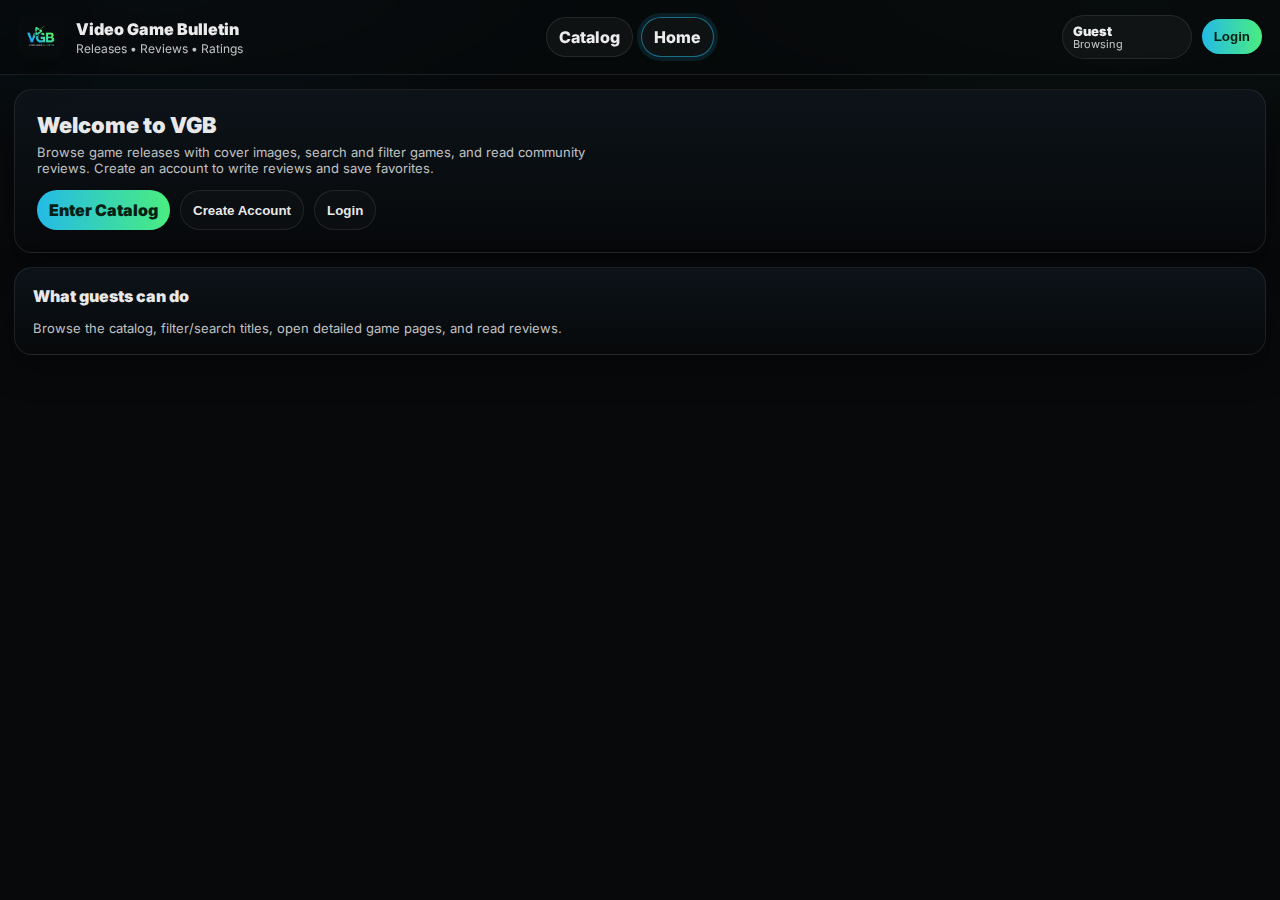
<file: frontend/index.html>
<!doctype html>
<html lang="en">
<head>
  <meta charset="utf-8" />
  <meta name="viewport" content="width=device-width,initial-scale=1" />
  <title>VGB</title>

  <!-- Fast redirect (works even if JS is disabled) -->
  <meta http-equiv="refresh" content="0; url=pages/shared/index.html" />

  <style>
    body { font-family: system-ui, -apple-system, Segoe UI, Roboto, Arial, sans-serif; margin: 0; }
    .wrap { min-height: 100vh; display: grid; place-items: center; padding: 24px; }
    .card { max-width: 520px; width: 100%; border: 1px solid #ddd; border-radius: 14px; padding: 18px; }
    .muted { opacity: .75; }
    a { color: inherit; }
  </style>
</head>
<body>
  <div class="wrap">
    <div class="card">
      <h1 style="margin:0 0 8px;">Video Game Bulletin</h1>
      <p class="muted" style="margin:0 0 12px;">
        Redirecting to the app…
      </p>
      <p style="margin:0;">
        If you aren’t redirected, open
        <a href="pages/shared/index.html">pages/shared/index.html</a>.
      </p>
    </div>
  </div>

  <!-- JS redirect (in case meta refresh is blocked) -->
  <script>
    window.location.replace("pages/shared/index.html");
  </script>
</body>
</html>
</file>
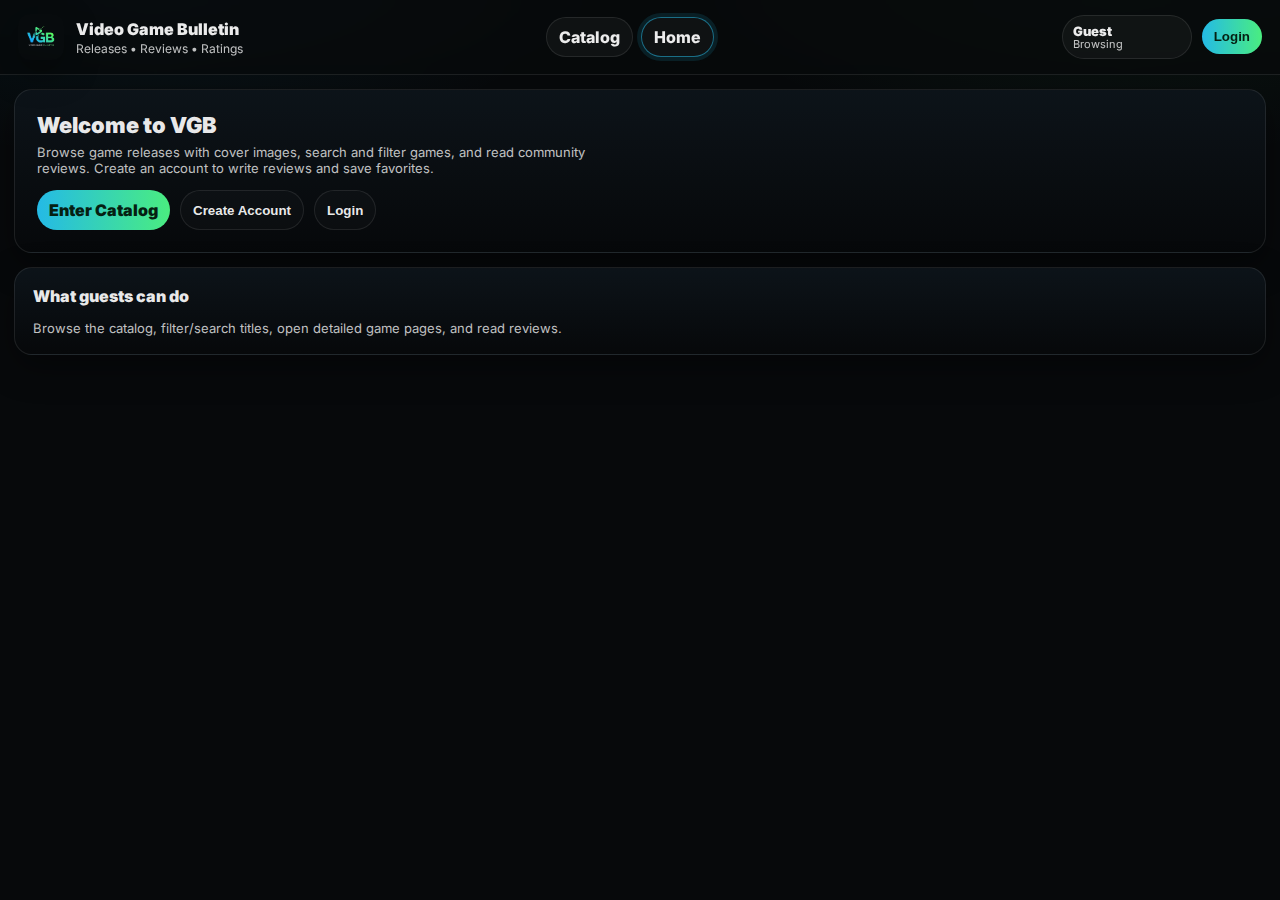
<file: frontend/pages/admin/index.html>
<!doctype html>
<html lang="en">
<head>
  <meta charset="utf-8" />
  <meta name="viewport" content="width=device-width,initial-scale=1" />
  <title>VGB — Admin Dashboard</title>

  <link rel="preconnect" href="https://fonts.googleapis.com">
  <link rel="preconnect" href="https://fonts.gstatic.com" crossorigin>
  <link href="https://fonts.googleapis.com/css2?family=Inter:wght@400;600;800&display=swap" rel="stylesheet">

  <link rel="stylesheet" href="../../assets/css/style.css" />
</head>

<body data-page="admin-index">
  <header class="topbar">
    <div class="brand">
      <img class="logo" src="../../assets/images/VGB_Logo.png" alt="VGB logo">
      <div>
        <div class="brand-title">Video Game Bulletin</div>
        <div class="brand-sub">Admin • Manage Games • Moderate Reviews</div>
      </div>
    </div>

    <nav class="nav">
      <a class="navbtn" href="./index.html" aria-current="page">Dashboard</a>
      <a class="navbtn" href="./add-game.html">Add Game</a>
      <a class="navbtn" href="./calendar.html">Calendar</a>
      <a class="navbtn" href="./reviews.html">Reviews</a>
      <a class="navbtn" href="../shared/catalog.html" title="Public view">Public</a>
    </nav>

    <div class="userbar">
      <div class="pill">
        <div class="pill-name" id="pillName">—</div>
        <div class="pill-role" id="pillRole">—</div>
      </div>
      <button class="btn ghost" id="logoutBtn" type="button">Logout</button>
    </div>
  </header>

  <main class="layout">
    <aside class="sidebar">
      <div class="panel">
        <div class="panel-title">Admin Actions</div>
        <div class="actions">
          <a class="btn primary" href="./add-game.html">+ Add New Game</a>
          <a class="btn ghost" href="./reviews.html">Moderate Reviews</a>
          <a class="btn ghost" href="./calendar.html">Open Calendar</a>
        </div>
        <!-- (Removed) Admin access note: keep dashboard clean for presentation. -->
      </div>

      <div class="panel">
        <div class="panel-title">Quick Stats</div>
        <div class="stats">
          <div class="stat"><div class="num" id="statGames">—</div><div class="lab">Games</div></div>
          <div class="stat"><div class="num" id="statUpcoming">—</div><div class="lab">Upcoming</div></div>
          <div class="stat"><div class="num" id="statReleased">—</div><div class="lab">Released</div></div>
        </div>
      </div>

      <div class="panel">
        <div class="panel-title">Search</div>
        <label class="field">
          <span>Find game</span>
          <input id="adminSearch" type="search" placeholder="Search by title…" />
        </label>
        <div class="actions">
          <button class="btn primary" id="refreshBtn" type="button">Refresh</button>
          <button class="btn ghost" id="clearBtn" type="button">Clear</button>
        </div>
      </div>
    </aside>

    <section class="main">
      <div class="toolbar">
        <div>
          <div class="h1">Admin Dashboard</div>
          <div class="muted">Edit, delete, and review your current catalog.</div>
        </div>
        <div class="toolbar-right">
          <label class="field inline">
            <span>Sort</span>
            <select id="sortBy">
              <option value="releaseDesc">Release (new → old)</option>
              <option value="releaseAsc">Release (old → new)</option>
              <option value="titleAsc">Title (A → Z)</option>
              <option value="ratingDesc">Rating (high → low)</option>
            </select>
          </label>
        </div>
      </div>

      <div id="adminGrid" class="grid"></div>

      <div id="adminEmpty" class="empty" hidden>
        <div class="empty-title">No games found</div>
        <div class="muted">Try a different search term or add a new game.</div>
      </div>

    <!-- (Removed) Debug/expected behavior note: not needed for end-users. -->
    </section>
  </main>

  <script type="module" src="../../js/main.js"></script>
</body>
</html>
</file>
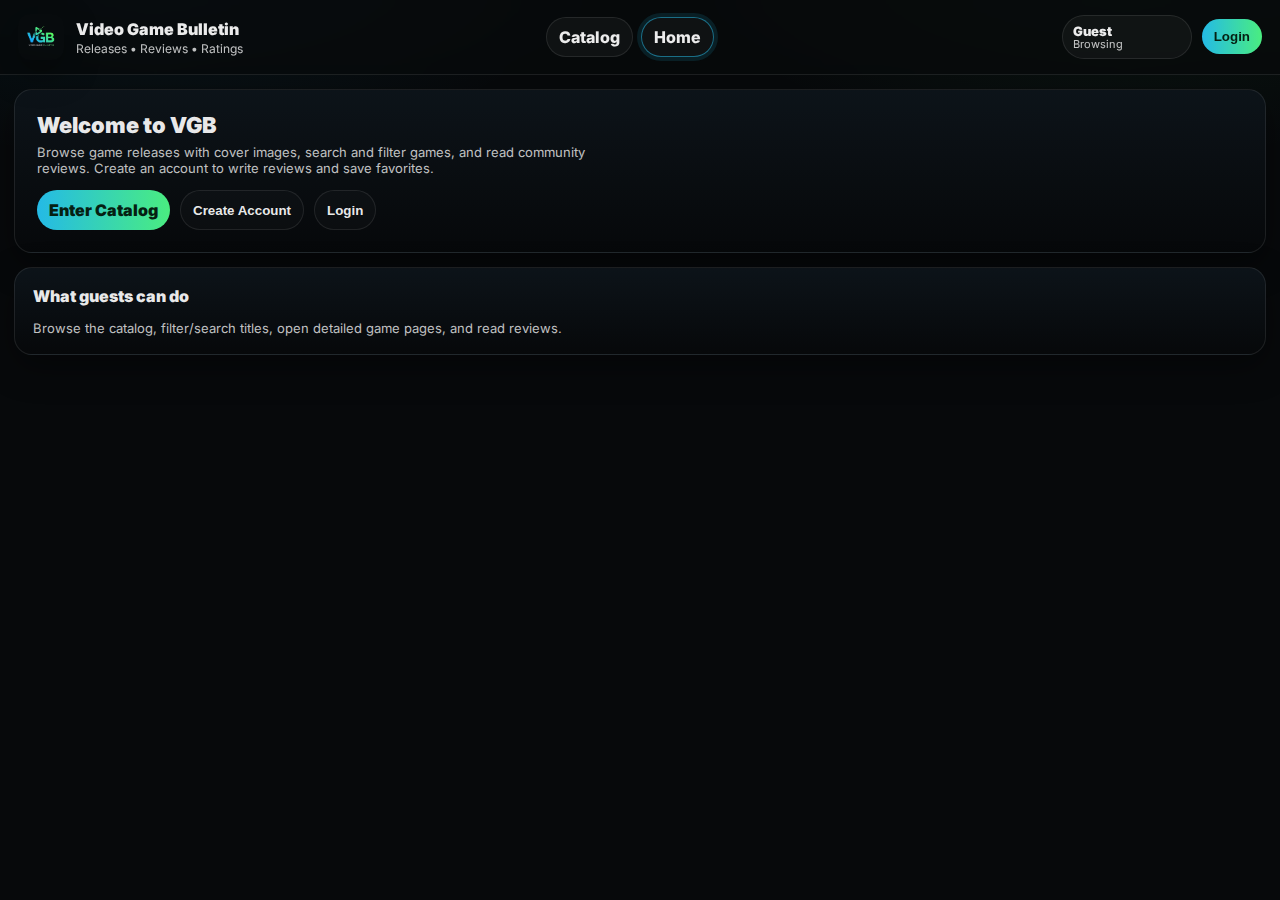
<file: frontend/pages/shared/index.html>
<!doctype html>
<html lang="en">
<head>
  <meta charset="utf-8" />
  <meta name="viewport" content="width=device-width,initial-scale=1" />
  <title>VGB — Welcome</title>

  <link rel="preconnect" href="https://fonts.googleapis.com">
  <link rel="preconnect" href="https://fonts.gstatic.com" crossorigin>
  <link href="https://fonts.googleapis.com/css2?family=Inter:wght@400;600;800&display=swap" rel="stylesheet">

  <link rel="stylesheet" href="../../assets/css/style.css" />
</head>

<body data-page="shared-index">
  <header class="topbar">
    <div class="brand">
      <img class="logo" src="../../assets/images/VGB_Logo.png" alt="VGB logo">
      <div>
        <div class="brand-title">Video Game Bulletin</div>
        <div class="brand-sub">Releases • Reviews • Ratings</div>
      </div>
    </div>

    <nav class="nav">
      <a class="navbtn" href="./catalog.html">Catalog</a>
      <a class="navbtn" href="./index.html" aria-current="page">Home</a>
    </nav>

    <div class="userbar">
      <div class="pill">
        <div class="pill-name" id="pillName">Guest</div>
        <div class="pill-role" id="pillRole">Browsing</div>
      </div>
      <button class="btn primary" id="loginBtn" type="button">Login</button>
      <button class="btn ghost" id="logoutBtn" type="button" hidden>Logout</button>
    </div>
  </header>

  <main class="layout" style="grid-template-columns:1fr;">
    <section class="main">
      <div class="panel" style="padding:22px;">
        <div class="h1" style="margin-bottom:6px;">Welcome to VGB</div>
        <div class="muted" style="max-width:74ch;">
          Browse game releases with cover images, search and filter games, and read community reviews.
          Create an account to write reviews and save favorites.
        </div>

        <div class="actions" style="margin-top:14px; flex-wrap:wrap;">
          <a class="btn primary" href="./catalog.html">Enter Catalog</a>
          <button class="btn ghost" id="openRegister" type="button">Create Account</button>
          <button class="btn ghost" id="openLogin" type="button">Login</button>
        </div>
      </div>

      <div class="panel" style="margin-top:14px;">
        <div class="panel-title">What guests can do</div>
        <div class="muted">
          Browse the catalog, filter/search titles, open detailed game pages, and read reviews.
        </div>
      </div>
    </section>
  </main>

  <div id="toast" hidden></div>

  <!-- Auth modal (IDs are “main.js-friendly”) -->
  <dialog class="modal" id="authModal" aria-hidden="true">
    <div class="modal-card" role="document">
      <div class="modal-head">
        <div class="modal-title">Account</div>
        <button class="iconbtn" id="authClose" type="button" aria-label="Close">✕</button>
      </div>

      <div class="tabs">
        <button type="button" class="tab active" id="tabLogin" aria-selected="true">Login</button>
        <button type="button" class="tab" id="tabRegister" aria-selected="false">Register</button>
      </div>

      <div class="modal-body">
        <div class="alert" id="authError" hidden></div>

        <section id="paneLogin">
          <form id="loginForm">
            <label class="field">
              <span>Email</span>
              <input id="loginEmail" type="email" autocomplete="email" required />
            </label>
            <label class="field">
              <span>Password</span>
              <input id="loginPassword" type="password" autocomplete="current-password" required />
            </label>
            <div class="actions">
              <button class="btn primary" type="submit">Login</button>
              <button class="btn ghost" type="button" id="toRegister">Create account</button>
            </div>
          </form>
        </section>

        <section id="paneRegister" hidden>
          <form id="registerForm">
            <label class="field">
              <span>Username</span>
              <input id="regUsername" autocomplete="username" required />
            </label>
            <label class="field">
              <span>Email</span>
              <input id="regEmail" type="email" autocomplete="email" required />
            </label>
            <label class="field">
              <span>Password</span>
              <input id="regPassword" type="password" autocomplete="new-password" required />
            </label>

            <details class="details">
              <summary>Account type (optional)</summary>
              <label class="field">
                <span>User Type</span>
                <select id="regUserType">
                  <option value="Registered">Registered</option>
                  <option value="Admin">Admin</option>
                </select>
              </label>
            </details>

            <div class="actions">
              <button class="btn primary" type="submit">Register</button>
              <button class="btn ghost" type="button" id="toLogin">Back to login</button>
            </div>
          </form>
        </section>
      </div>
    </div>
  </dialog>

  <script type="module" src="../../js/main.js"></script>
</body>
</html>
</file>
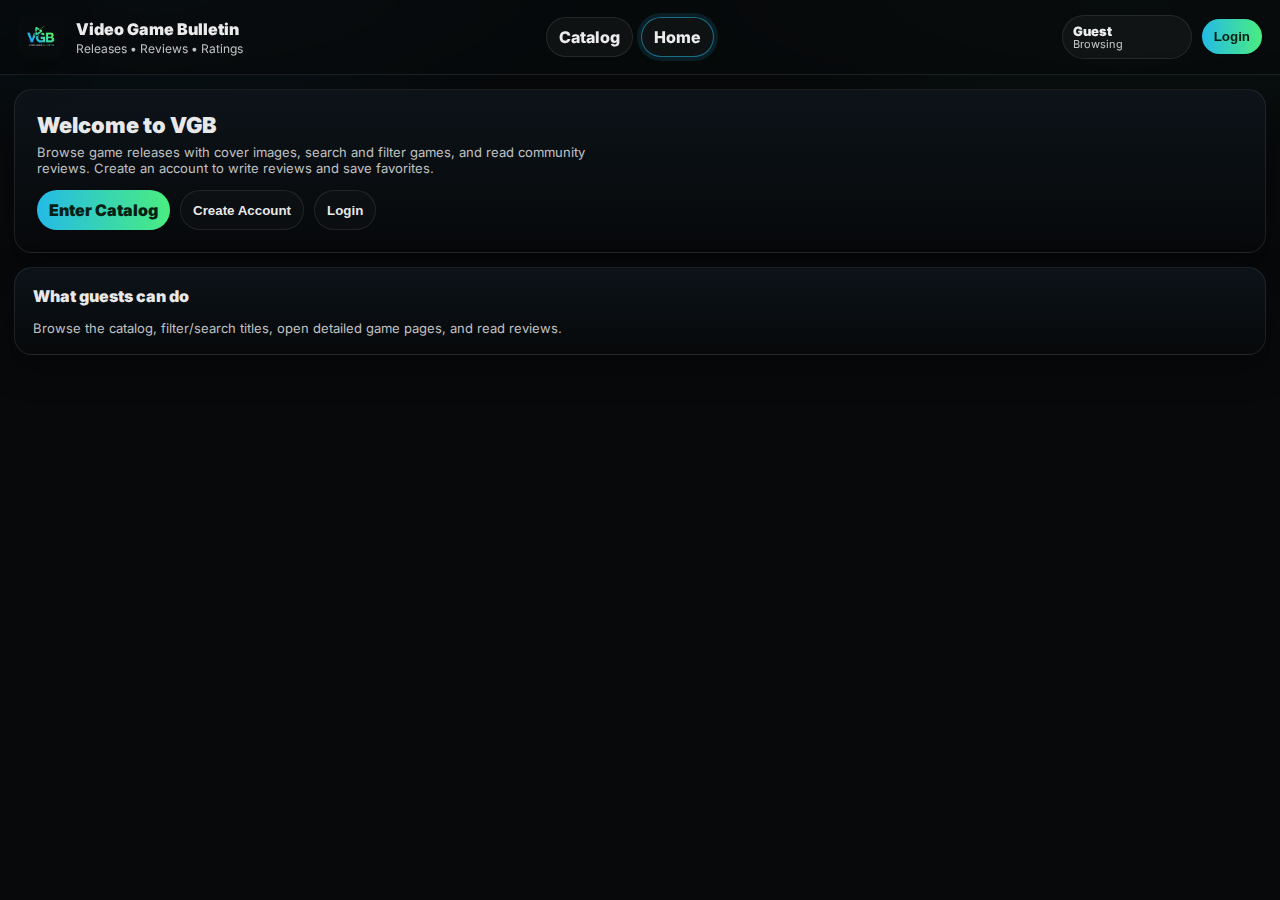
<file: frontend/pages/user/index.html>
<!doctype html>
<html lang="en">
<head>
  <meta charset="utf-8" />
  <meta name="viewport" content="width=device-width,initial-scale=1" />
  <title>VGB — User Catalog</title>

  <link rel="preconnect" href="https://fonts.googleapis.com">
  <link rel="preconnect" href="https://fonts.gstatic.com" crossorigin>
  <link href="https://fonts.googleapis.com/css2?family=Inter:wght@400;600;800&display=swap" rel="stylesheet">

  <link rel="stylesheet" href="../../assets/css/style.css" />
</head>

<body data-page="user-index">
  <header class="topbar">
    <div class="brand">
      <img class="logo" src="../../assets/images/VGB_Logo.png" alt="VGB logo">
      <div>
        <div class="brand-title">Video Game Bulletin</div>
        <div class="brand-sub">Catalog • Favorites • Reviews</div>
      </div>
    </div>

    <nav class="nav">
      <a class="navbtn" href="./index.html" aria-current="page">Catalog</a>
      <a class="navbtn" href="./favorites.html">Favorites</a>
      <a class="navbtn" href="./my-reviews.html">My Reviews</a>
      <a class="navbtn" href="./calendar.html">Calendar</a>
      <a class="navbtn" href="../shared/catalog.html" title="Guest catalog view">Public</a>
    </nav>

    <div class="userbar">
      <div class="pill">
        <div class="pill-name" id="pillName">—</div>
        <div class="pill-role" id="pillRole">—</div>
      </div>
      <button class="btn ghost" id="logoutBtn" type="button">Logout</button>
    </div>
  </header>

  <main class="layout">
    <aside class="sidebar">
      <div class="panel">
        <div class="panel-title">Search & Filters</div>

        <label class="field">
          <span>Title / Keywords</span>
          <input id="q" type="search" placeholder="e.g., RPG, zombie, cyber…" />
        </label>

        <div class="row">
          <label class="field">
            <span>Status</span>
            <select id="status">
              <option value="">Any</option>
              <option value="Upcoming">Upcoming</option>
              <option value="Released">Released</option>
            </select>
          </label>

          <label class="field">
            <span>Min Rating</span>
            <select id="minRating">
              <option value="">Any</option>
              <option value="1">1★+</option>
              <option value="2">2★+</option>
              <option value="3">3★+</option>
              <option value="4">4★+</option>
              <option value="5">5★</option>
            </select>
          </label>
        </div>

        <div class="row">
          <label class="field">
            <span>Release From</span>
            <input id="dateFrom" type="date" />
          </label>
          <label class="field">
            <span>Release To</span>
            <input id="dateTo" type="date" />
          </label>
        </div>

        <details class="details" open>
          <summary>Platforms (multi)</summary>
          <div class="chips" id="platformChips"></div>
        </details>

        <details class="details" open>
          <summary>Genres (multi)</summary>
          <div class="chips" id="genreChips"></div>
        </details>

        <div class="actions">
<button class="btn ghost" id="clearBtn" type="button">Clear</button>
        </div>

        <!-- Tip removed for cleaner UI -->
      </div>

      <div class="panel">
        <div class="panel-title">Quick Stats</div>
        <div class="stats">
          <div class="stat"><div class="num" id="statGames">—</div><div class="lab">Games</div></div>
          <div class="stat"><div class="num" id="statUpcoming">—</div><div class="lab">Upcoming</div></div>
          <div class="stat"><div class="num" id="statReleased">—</div><div class="lab">Released</div></div>
        </div>
      </div>
    </aside>

    <section class="main">
      <div class="toolbar">
        <div>
          <div class="h1">User Catalog</div>
          <div class="muted">Browse games. Favorite instantly. Open details to review.</div>
        </div>

        <div class="toolbar-right">
          <label class="field inline">
            <span>Sort</span>
            <select id="sortBy">
              <option value="releaseDesc">Release (new → old)</option>
              <option value="releaseAsc">Release (old → new)</option>
              <option value="ratingDesc">Rating (high → low)</option>
              <option value="titleAsc">Title (A → Z)</option>
            </select>
          </label>
          <button class="btn ghost" id="refreshBtn" type="button">Refresh</button>
        </div>
      </div>

      <div id="grid" class="grid"></div>

      <div id="empty" class="empty" hidden>
        <div class="empty-title">No matches</div>
        <div class="muted">Try different keywords or clear filters.</div>
      </div>
    </section>
  </main>

  <script type="module" src="../../js/main.js"></script>
</body>
</html>
</file>
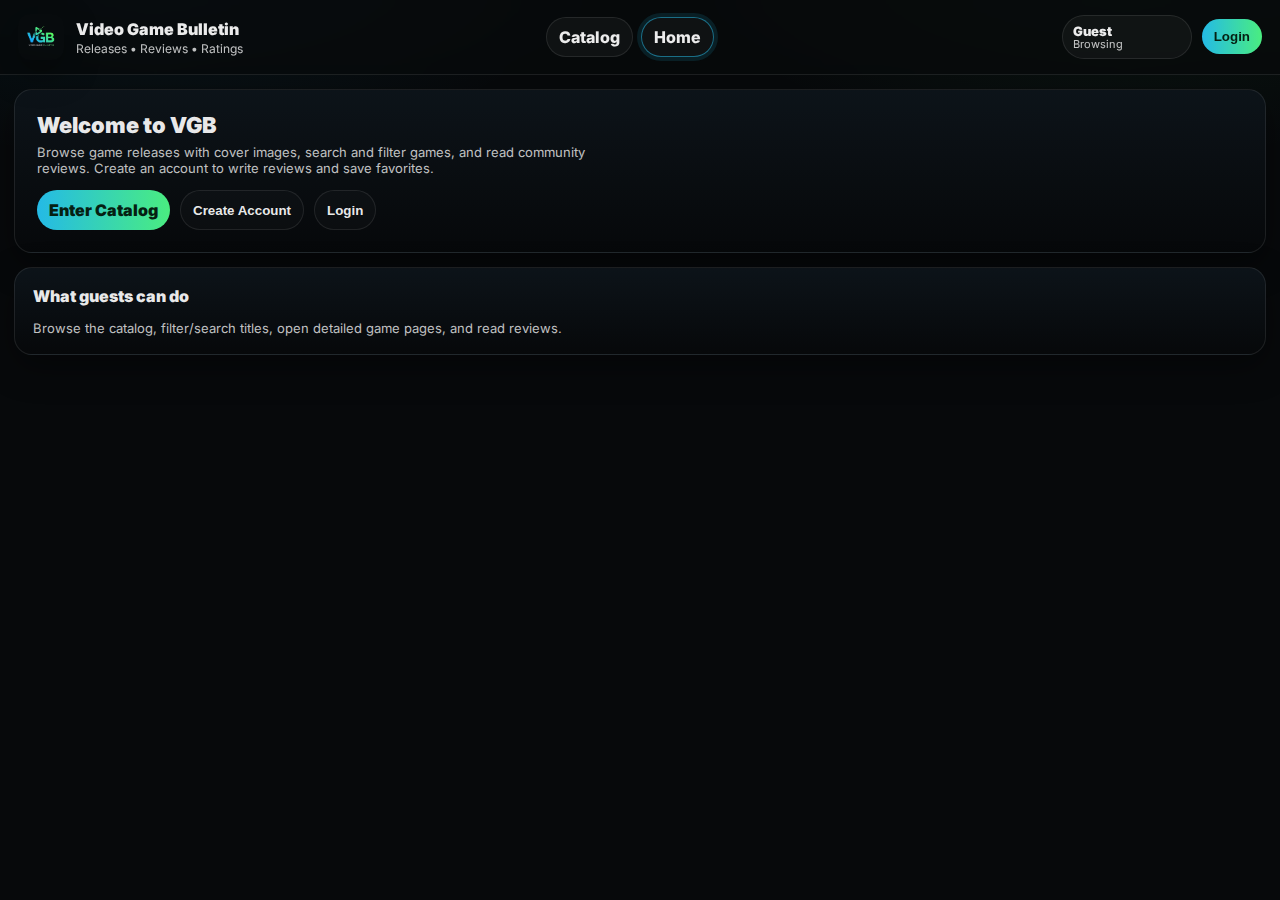
<file: frontend/pages/admin/add-game.html>
<!doctype html>
<html lang="en">
<head>
  <meta charset="utf-8" />
  <meta name="viewport" content="width=device-width,initial-scale=1" />
  <title>VGB — Add Game</title>

  <link rel="preconnect" href="https://fonts.googleapis.com">
  <link rel="preconnect" href="https://fonts.gstatic.com" crossorigin>
  <link href="https://fonts.googleapis.com/css2?family=Inter:wght@400;600;800&display=swap" rel="stylesheet">

  <link rel="stylesheet" href="../../assets/css/style.css" />
</head>

<body data-page="admin-add-game">
  <header class="topbar">
    <div class="brand">
      <img class="logo" src="../../assets/images/VGB_Logo.png" alt="VGB logo">
      <div>
        <div class="brand-title">Video Game Bulletin</div>
        <div class="brand-sub">Admin • Add New Game</div>
      </div>
    </div>

    <nav class="nav">
      <a class="navbtn" href="./index.html">Dashboard</a>
      <a class="navbtn" href="./add-game.html" aria-current="page">Add Game</a>
      <a class="navbtn" href="./calendar.html">Calendar</a>
      <a class="navbtn" href="./reviews.html">Reviews</a>
    </nav>

    <div class="userbar">
      <div class="pill">
        <div class="pill-name" id="pillName">—</div>
        <div class="pill-role" id="pillRole">—</div>
      </div>
      <button class="btn ghost" id="logoutBtn" type="button">Logout</button>
    </div>
  </header>

  <main class="layout" style="grid-template-columns: 1fr;">
    <section class="main">
      <div class="toolbar">
        <div>
          <div class="h1">Add New Game</div>
          <div class="muted">Creates a new game record in MongoDB.</div>
        </div>
        <div class="toolbar-right">
          <a class="btn ghost" href="./index.html">← Back</a>
        </div>
      </div>

      <div class="panel" style="padding:16px;">
        <form id="addGameForm" class="form">
          <div class="row">
            <label class="field" style="flex:2;">
              <span>Title</span>
              <input id="title" required />
            </label>

            <label class="field" style="flex:1;">
              <span>Status</span>
              <select id="status" required>
                <option value="Upcoming">Upcoming</option>
                <option value="Released">Released</option>
              </select>
            </label>
          </div>

          <label class="field">
            <span>Description</span>
            <textarea id="description" rows="4" required></textarea>
          </label>

          <div class="row cols3">
            <label class="field">
              <span>Release Date</span>
              <input id="releaseDate" type="date" required />
            </label>

            <label class="field">
              <span>Platform(s) (comma-separated)</span>
              <input id="platform" placeholder="PC, PS5, Xbox" required />
            </label>

            <label class="field">
              <span>Genre(s) (comma-separated)</span>
              <input id="genre" placeholder="RPG, Action" required />
            </label>
          </div>

          <div class="row cols3">
            <label class="field span2">
              <span>Cover Image URL</span>
              <input id="imageURL" placeholder="https://… or /images/…" required />
            </label>

            <div class="field">
              <span>Preview</span>
              <div class="thumb preview">
                <img id="imgPreview" alt="Preview" >
              </div>
            </div>
          </div>

          <div class="actions">
            <button class="btn primary" type="submit">Create Game</button>
            <button class="btn ghost" id="resetBtn" type="reset">Reset</button>
          </div>

          <div class="alert" id="formMsg" hidden></div>
          <div class="muted">
            Note: use an image URL string (not base64) for MongoDB-compatible setup.
          </div>
        </form>
      </div>
    </section>
  </main>

  <script type="module" src="../../js/main.js"></script>
</body>
</html>
</file>
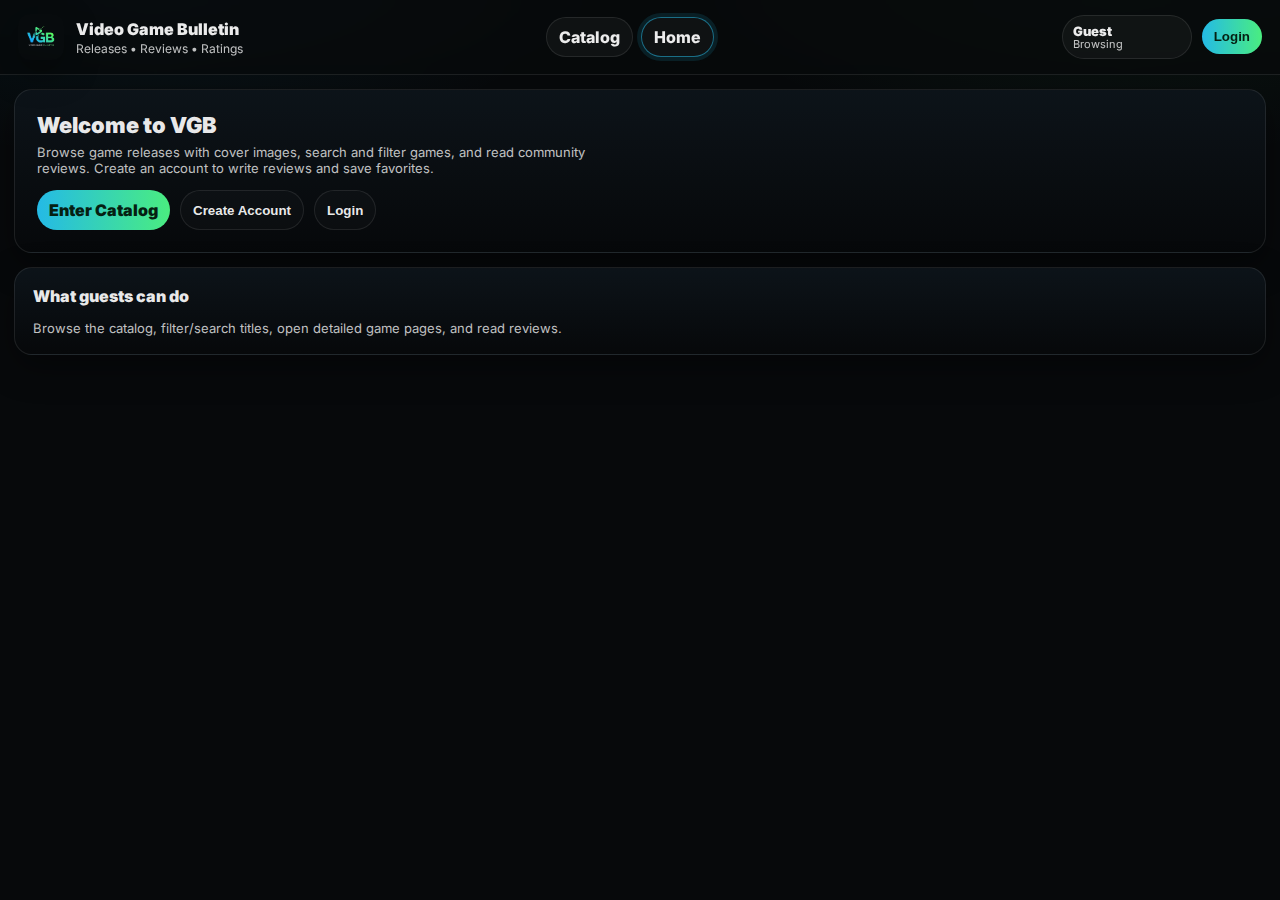
<file: frontend/pages/admin/calendar.html>
<!doctype html>
<html lang="en">
<head>
  <meta charset="utf-8" />
  <meta name="viewport" content="width=device-width,initial-scale=1" />
  <title>VGB — Admin Calendar</title>

  <link rel="preconnect" href="https://fonts.googleapis.com">
  <link rel="preconnect" href="https://fonts.gstatic.com" crossorigin>
  <link href="https://fonts.googleapis.com/css2?family=Inter:wght@400;600;800&display=swap" rel="stylesheet">

  <link rel="stylesheet" href="../../assets/css/style.css" />
</head>

<body data-page="admin-calendar">
  <header class="topbar">
    <div class="brand">
      <img class="logo" src="../../assets/images/VGB_Logo.png" alt="VGB logo">
      <div>
        <div class="brand-title">Video Game Bulletin</div>
        <div class="brand-sub">Admin • Release Calendar</div>
      </div>
    </div>

    <nav class="nav">
      <a class="navbtn" href="./index.html">Dashboard</a>
      <a class="navbtn" href="./add-game.html">Add Game</a>
      <a class="navbtn" href="./calendar.html" aria-current="page">Calendar</a>
      <a class="navbtn" href="./reviews.html">Reviews</a>
    </nav>

    <div class="userbar">
      <div class="pill">
        <div class="pill-name" id="pillName">—</div>
        <div class="pill-role" id="pillRole">—</div>
      </div>
      <button class="btn ghost" id="logoutBtn" type="button">Logout</button>
    </div>
  </header>

  <main class="layout" style="grid-template-columns: 1fr;">
    <section class="main">
      <div class="toolbar">
        <div>
          <div class="h1">Admin Calendar</div>
          <div class="muted">Same calendar view, but with admin navigation.</div>
        </div>
        <div class="toolbar-right">
          <a class="btn primary" href="./add-game.html">+ Add Game</a>
        </div>
      </div>

      <div class="panel">
        <div class="cal-head">
          <button class="btn ghost" id="calPrev" type="button">←</button>
          <div class="cal-title" id="calTitle">—</div>
          <button class="btn ghost" id="calNext" type="button">→</button>
          <div class="spacer"></div>
          <button class="btn ghost" id="calToday" type="button">Today</button>
        </div>

        <div id="calendar" class="calendar"></div>
      </div>
    </section>
  </main>

  <script type="module" src="../../js/main.js"></script>
</body>
</html>
</file>
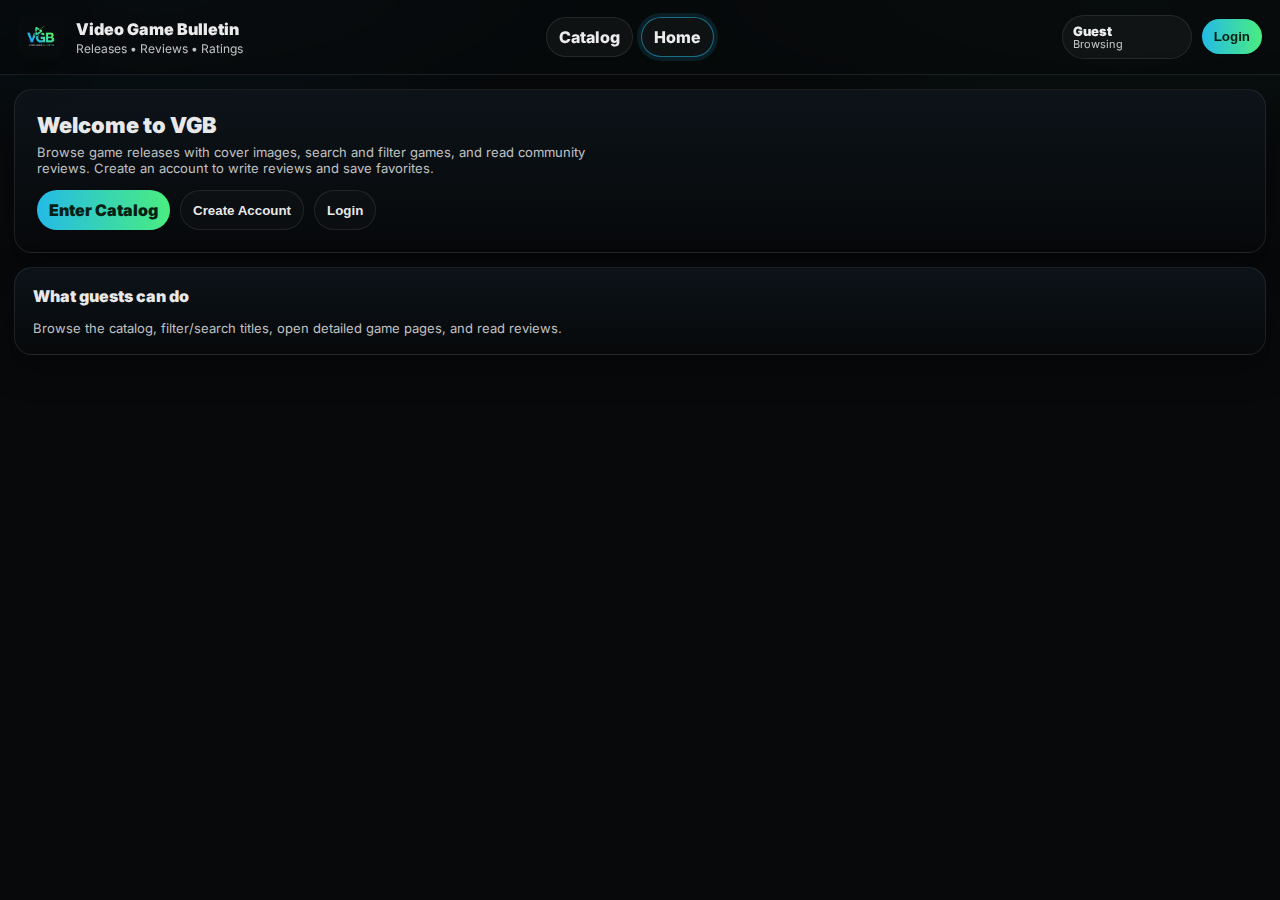
<file: frontend/pages/admin/edit-game.html>
<!doctype html>
<html lang="en">
<head>
  <meta charset="utf-8" />
  <meta name="viewport" content="width=device-width,initial-scale=1" />
  <title>VGB — Edit Game</title>

  <link rel="preconnect" href="https://fonts.googleapis.com">
  <link rel="preconnect" href="https://fonts.gstatic.com" crossorigin>
  <link href="https://fonts.googleapis.com/css2?family=Inter:wght@400;600;800&display=swap" rel="stylesheet">

  <link rel="stylesheet" href="../../assets/css/style.css" />
</head>

<body data-page="admin-edit-game">
  <header class="topbar">
    <div class="brand">
      <img class="logo" src="../../assets/images/VGB_Logo.png" alt="VGB logo">
      <div>
        <div class="brand-title">Video Game Bulletin</div>
        <div class="brand-sub">Admin • Edit Game</div>
      </div>
    </div>

    <nav class="nav">
      <a class="navbtn" href="./index.html">Dashboard</a>
      <a class="navbtn" href="./add-game.html">Add Game</a>
      <a class="navbtn" href="./calendar.html">Calendar</a>
      <a class="navbtn" href="./reviews.html">Reviews</a>
    </nav>

    <div class="userbar">
      <div class="pill">
        <div class="pill-name" id="pillName">—</div>
        <div class="pill-role" id="pillRole">—</div>
      </div>
      <button class="btn ghost" id="logoutBtn" type="button">Logout</button>
    </div>
  </header>

  <main class="layout" style="grid-template-columns: 1fr;">
    <section class="main">
      <div class="toolbar">
        <div>
          <div class="h1">Edit Game</div>
          <div class="muted">Opens via <code>edit-game.html?id=&lt;gameId&gt;</code></div>
        </div>
        <div class="toolbar-right">
          <a class="btn ghost" href="./index.html">← Back</a>
        </div>
      </div>

      <div class="panel" style="padding:16px;">
        <form id="editGameForm" class="form">
          <div class="row">
            <label class="field" style="flex:2;">
              <span>Title</span>
              <input id="title" required />
            </label>

            <label class="field" style="flex:1;">
              <span>Status</span>
              <select id="status" required>
                <option value="Upcoming">Upcoming</option>
                <option value="Released">Released</option>
              </select>
            </label>
          </div>

          <label class="field">
            <span>Description</span>
            <textarea id="description" rows="4" required></textarea>
          </label>

          <div class="row cols3">
            <label class="field">
              <span>Release Date</span>
              <input id="releaseDate" type="date" required />
            </label>

            <label class="field">
              <span>Platform(s) (comma-separated)</span>
              <input id="platform" required />
            </label>

            <label class="field">
              <span>Genre(s) (comma-separated)</span>
              <input id="genre" required />
            </label>
          </div>

          <div class="row cols3">
            <label class="field span2">
              <span>Cover Image URL</span>
              <input id="imageURL" required />
            </label>

            <div class="field">
              <span>Preview</span>
              <div class="thumb preview">
                <img id="imgPreview" alt="Preview" >
              </div>
            </div>
          </div>

          <div class="actions">
            <button class="btn primary" type="submit">Save Changes</button>
            <button class="btn ghost" id="deleteBtn" type="button">Delete Game</button>
          </div>

          <div class="alert" id="formMsg" hidden></div>
        </form>
      </div>
    </section>
  </main>

  <script type="module" src="../../js/main.js"></script>
</body>
</html>
</file>
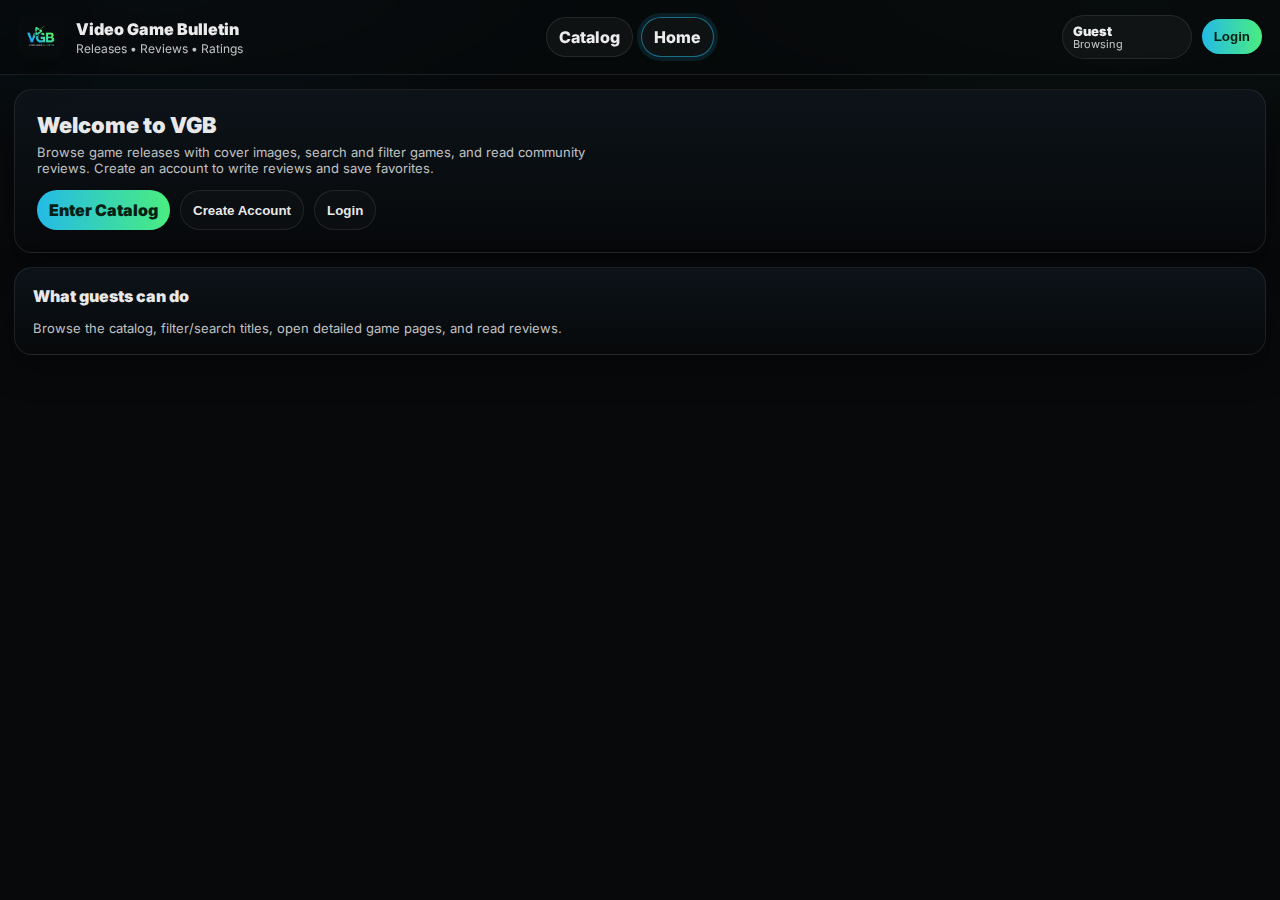
<file: frontend/pages/admin/reviews.html>
<!doctype html>
<html lang="en">
<head>
  <meta charset="utf-8" />
  <meta name="viewport" content="width=device-width,initial-scale=1" />
  <title>VGB — Moderate Reviews</title>

  <link rel="preconnect" href="https://fonts.googleapis.com">
  <link rel="preconnect" href="https://fonts.gstatic.com" crossorigin>
  <link href="https://fonts.googleapis.com/css2?family=Inter:wght@400;600;800&display=swap" rel="stylesheet">

  <link rel="stylesheet" href="../../assets/css/style.css" />
</head>

<body data-page="admin-reviews">
  <header class="topbar">
    <div class="brand">
      <img class="logo" src="../../assets/images/VGB_Logo.png" alt="VGB logo">
      <div>
        <div class="brand-title">Video Game Bulletin</div>
        <div class="brand-sub">Admin • Review Moderation</div>
      </div>
    </div>

    <nav class="nav">
      <a class="navbtn" href="./index.html">Dashboard</a>
      <a class="navbtn" href="./add-game.html">Add Game</a>
      <a class="navbtn" href="./calendar.html">Calendar</a>
      <a class="navbtn" href="./reviews.html" aria-current="page">Reviews</a>
    </nav>

    <div class="userbar">
      <div class="pill">
        <div class="pill-name" id="pillName">—</div>
        <div class="pill-role" id="pillRole">—</div>
      </div>
      <button class="btn ghost" id="logoutBtn" type="button">Logout</button>
    </div>
  </header>

  <main class="layout">
    <aside class="sidebar">
      <div class="panel">
        <div class="panel-title">Search</div>
        <label class="field">
          <span>Filter reviews</span>
          <input id="reviewSearch" type="search" placeholder="Search by game/user/text…" />
        </label>
        <div class="actions">
          <button class="btn primary" id="refreshBtn" type="button">Refresh</button>
          <button class="btn ghost" id="clearBtn" type="button">Clear</button>
        </div>
        <div class="muted">Delete inappropriate reviews and ratings.</div>
      </div>

      <div class="panel">
        <div class="panel-title">Quick Actions</div>
        <div class="actions">
          <a class="btn ghost" href="./index.html">Back to Dashboard</a>
          <a class="btn ghost" href="../shared/catalog.html">Open Public Catalog</a>
        </div>
      </div>
    </aside>

    <section class="main">
      <div class="toolbar">
        <div>
          <div class="h1">Moderate Reviews</div>
          <div class="muted">Manual moderation queue.</div>
        </div>
      </div>

      <div class="panel">
        <div class="panel-title">All Reviews</div>
        <div id="adminReviewList" class="list"></div>

        <div id="adminReviewEmpty" class="empty" hidden>
          <div class="empty-title">No reviews found</div>
          <div class="muted">Either there are none, or your filter is too strict.</div>
        </div>
      </div>
    </section>
  </main>

  <script type="module" src="../../js/main.js"></script>
</body>
</html>
</file>
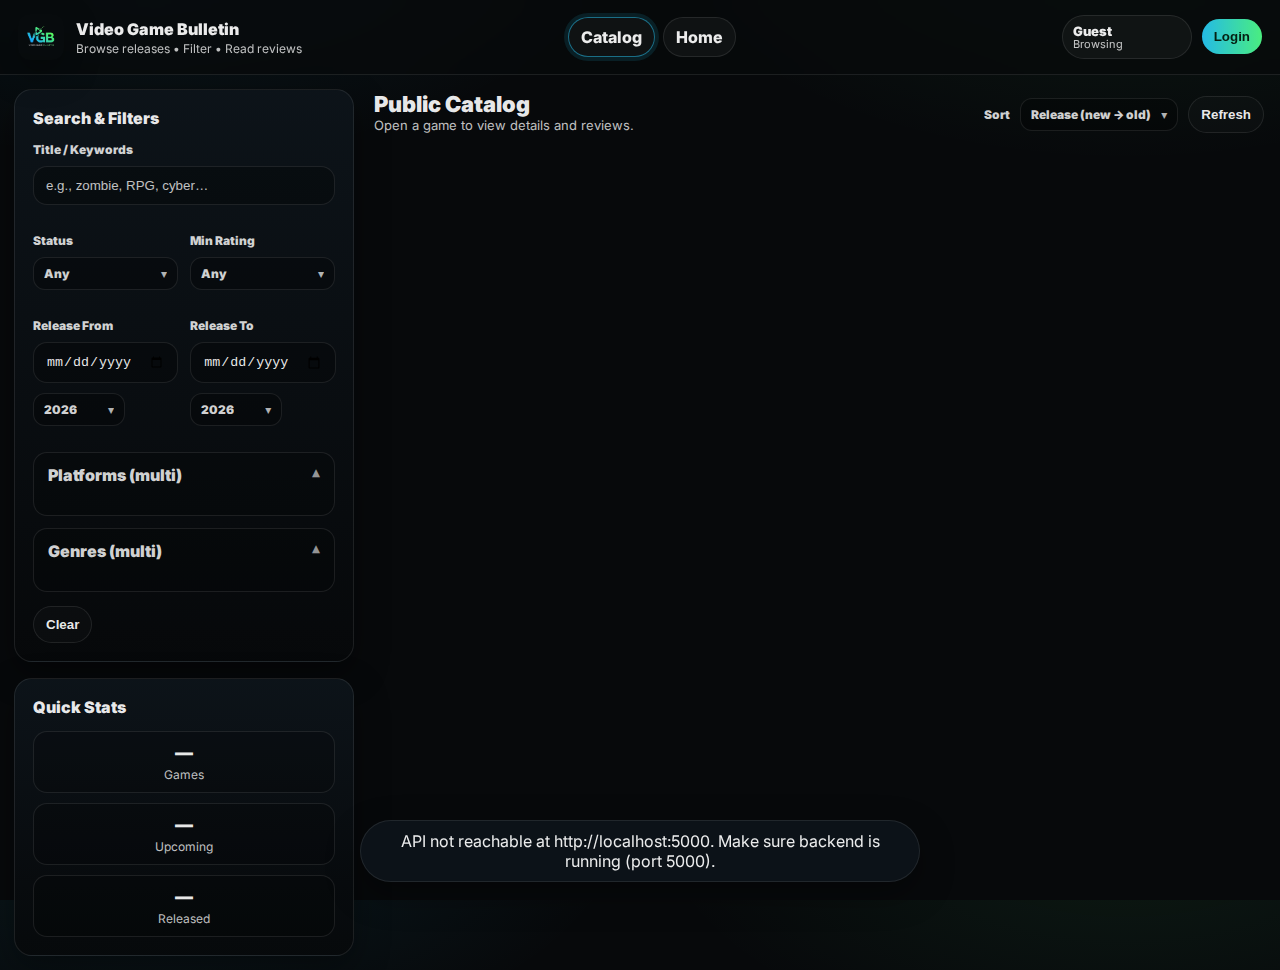
<file: frontend/pages/shared/catalog.html>
<!doctype html>
<html lang="en">
<head>
  <meta charset="utf-8" />
  <meta name="viewport" content="width=device-width,initial-scale=1" />
  <title>VGB — Catalog</title>

  <link rel="preconnect" href="https://fonts.googleapis.com">
  <link rel="preconnect" href="https://fonts.gstatic.com" crossorigin>
  <link href="https://fonts.googleapis.com/css2?family=Inter:wght@400;600;800&display=swap" rel="stylesheet">

  <link rel="stylesheet" href="../../assets/css/style.css" />
</head>

<body data-page="shared-catalog">
  <header class="topbar">
    <div class="brand">
      <img class="logo" src="../../assets/images/VGB_Logo.png" alt="VGB logo">
      <div>
        <div class="brand-title">Video Game Bulletin</div>
        <div class="brand-sub">Browse releases • Filter • Read reviews</div>
      </div>
    </div>

    <nav class="nav">
      <a class="navbtn" href="./catalog.html" aria-current="page">Catalog</a>
      <a class="navbtn" href="./index.html">Home</a>
    </nav>

    <div class="userbar">
      <div class="pill">
        <div class="pill-name" id="pillName">Guest</div>
        <div class="pill-role" id="pillRole">Browsing</div>
      </div>
      <button class="btn primary" id="loginBtn" type="button">Login</button>
      <button class="btn ghost" id="logoutBtn" type="button" hidden>Logout</button>
    </div>
  </header>

  <main class="layout">
    <aside class="sidebar">
      <div class="panel">
        <div class="panel-title">Search & Filters</div>

        <label class="field">
          <span>Title / Keywords</span>
          <input id="q" type="search" placeholder="e.g., zombie, RPG, cyber…" />
        </label>

        <div class="row">
          <label class="field">
            <span>Status</span>
            <select id="status">
              <option value="">Any</option>
              <option value="Upcoming">Upcoming</option>
              <option value="Released">Released</option>
            </select>
          </label>

          <label class="field">
            <span>Min Rating</span>
            <select id="minRating">
              <option value="">Any</option>
              <option value="1">1★+</option>
              <option value="2">2★+</option>
              <option value="3">3★+</option>
              <option value="4">4★+</option>
              <option value="5">5★</option>
            </select>
          </label>
        </div>

        <div class="row">
          <label class="field">
            <span>Release From</span>
            <input id="dateFrom" type="date" />
          </label>
          <label class="field">
            <span>Release To</span>
            <input id="dateTo" type="date" />
          </label>
        </div>

        <details class="details" open>
          <summary>Platforms (multi)</summary>
          <div class="chips" id="platformChips"></div>
        </details>

        <details class="details" open>
          <summary>Genres (multi)</summary>
          <div class="chips" id="genreChips"></div>
        </details>

        <div class="actions">
<button class="btn ghost" id="clearBtn" type="button">Clear</button>
        </div>

        <!-- Guest hint removed for cleaner UI -->
      </div>

      <div class="panel">
        <div class="panel-title">Quick Stats</div>
        <div class="stats">
          <div class="stat"><div class="num" id="statGames">—</div><div class="lab">Games</div></div>
          <div class="stat"><div class="num" id="statUpcoming">—</div><div class="lab">Upcoming</div></div>
          <div class="stat"><div class="num" id="statReleased">—</div><div class="lab">Released</div></div>
        </div>
      </div>
    </aside>

    <section class="main">
      <div class="toolbar">
        <div>
          <div class="h1">Public Catalog</div>
          <div class="muted">Open a game to view details and reviews.</div>
        </div>

        <div class="toolbar-right">
          <label class="field inline">
            <span>Sort</span>
            <select id="sortBy">
              <option value="releaseDesc">Release (new → old)</option>
              <option value="releaseAsc">Release (old → new)</option>
              <option value="ratingDesc">Rating (high → low)</option>
              <option value="titleAsc">Title (A → Z)</option>
            </select>
          </label>
          <button class="btn ghost" id="refreshBtn" type="button">Refresh</button>
        </div>
      </div>

      <div id="grid" class="grid"></div>

      <div id="empty" class="empty" hidden>
        <div class="empty-title">No matches</div>
        <div class="muted">Try different keywords or clear filters.</div>
      </div>
    </section>
  </main>

  <div id="toast" hidden></div>

  <!-- Reuse the same auth modal markup as shared/index.html -->
  <dialog class="modal" id="authModal" aria-hidden="true">
    <div class="modal-card" role="document">
      <div class="modal-head">
        <div class="modal-title">Account</div>
        <button class="iconbtn" id="authClose" type="button" aria-label="Close">✕</button>
      </div>

      <div class="tabs">
        <button type="button" class="tab active" id="tabLogin" aria-selected="true">Login</button>
        <button type="button" class="tab" id="tabRegister" aria-selected="false">Register</button>
      </div>

      <div class="modal-body">
        <div class="alert" id="authError" hidden></div>

        <section id="paneLogin">
          <form id="loginForm">
            <label class="field"><span>Email</span><input id="loginEmail" type="email" required /></label>
            <label class="field"><span>Password</span><input id="loginPassword" type="password" required /></label>
            <div class="actions">
              <button class="btn primary" type="submit">Login</button>
              <button class="btn ghost" type="button" id="toRegister">Create account</button>
            </div>
          </form>
        </section>

        <section id="paneRegister" hidden>
          <form id="registerForm">
            <label class="field"><span>Username</span><input id="regUsername" required /></label>
            <label class="field"><span>Email</span><input id="regEmail" type="email" required /></label>
            <label class="field"><span>Password</span><input id="regPassword" type="password" required /></label>
            <details class="details">
              <summary>Account type (optional)</summary>
              <label class="field">
                <span>User Type</span>
                <select id="regUserType">
                  <option value="Registered">Registered</option>
                  <option value="Admin">Admin</option>
                </select>
              </label>
            </details>
            <div class="actions">
              <button class="btn primary" type="submit">Register</button>
              <button class="btn ghost" type="button" id="toLogin">Back to login</button>
            </div>
          </form>
        </section>
      </div>
    </div>
  </dialog>

  <script type="module" src="../../js/main.js"></script>
</body>
</html>
</file>
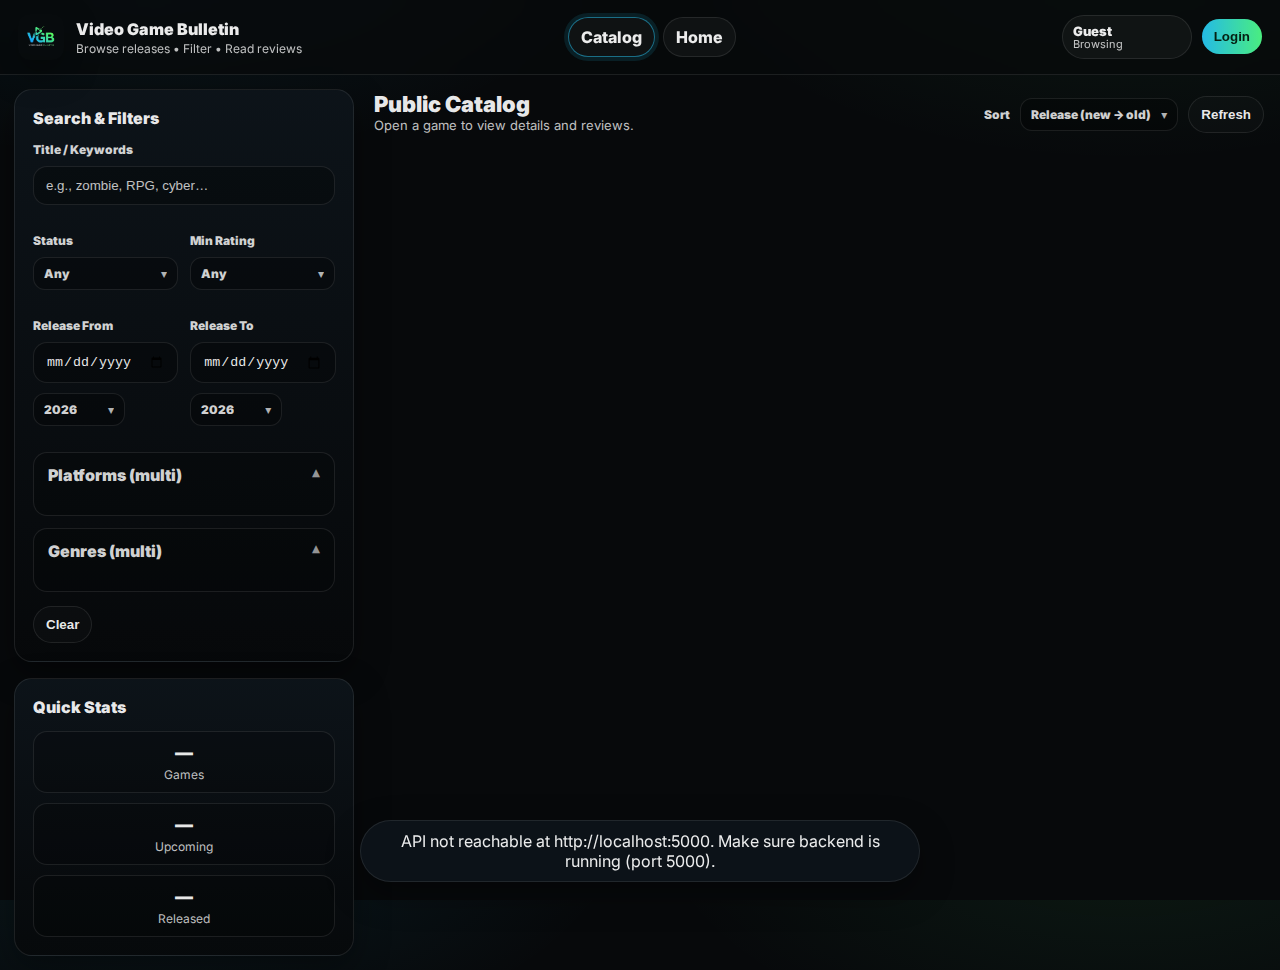
<file: frontend/pages/shared/game-detail.html>
<!doctype html>
<html lang="en">
<head>
  <meta charset="utf-8" />
  <meta name="viewport" content="width=device-width,initial-scale=1" />
  <title>VGB — Game Detail</title>

  <link rel="preconnect" href="https://fonts.googleapis.com">
  <link rel="preconnect" href="https://fonts.gstatic.com" crossorigin>
  <link href="https://fonts.googleapis.com/css2?family=Inter:wght@400;600;800&display=swap" rel="stylesheet">

  <link rel="stylesheet" href="../../assets/css/style.css" />
</head>

<body data-page="shared-game-detail">
  <header class="topbar">
    <div class="brand">
      <img class="logo" src="../../assets/images/VGB_Logo.png" alt="VGB logo">
      <div>
        <div class="brand-title">Video Game Bulletin</div>
        <div class="brand-sub">Game details • Reviews • Ratings</div>
      </div>
    </div>

    <nav class="nav">
      <a class="navbtn" href="./catalog.html">Catalog</a>
      <a class="navbtn" href="./index.html">Home</a>
    </nav>

    <div class="userbar">
      <div class="pill">
        <div class="pill-name" id="pillName">Guest</div>
        <div class="pill-role" id="pillRole">Browsing</div>
      </div>
      <button class="btn primary" id="loginBtn" type="button">Login</button>
      <button class="btn ghost" id="logoutBtn" type="button" hidden>Logout</button>
    </div>
  </header>

  <main class="layout" style="grid-template-columns:1fr;">
    <section class="main">
      <div class="toolbar">
        <div>
          <div class="h1" id="gameTitle">Game</div>
          <div class="muted" id="gameSub">Loading details…</div>
        </div>
        <div class="toolbar-right">
          <button class="btn ghost" id="backBtn" type="button">← Back</button>
        </div>
      </div>

      <div class="panel">
        <div class="gd" style="display:grid;grid-template-columns:320px 1fr;gap:14px;">
          <div class="left">
            <div class="thumb" style="height:220px;border-radius:18px;overflow:hidden;border:1px solid var(--line);">
              <img id="heroImg" src="" alt="Cover" style="width:100%;height:100%;object-fit:cover;">
            </div>

            <div class="meta" style="margin-top:10px;">
              <span><b>Status:</b> <span id="gStatus">—</span></span>
              <span><b>Release:</b> <span id="gRelease">—</span></span>
            </div>

            <div class="meta" style="margin-top:6px;">
              <span><b>Rating:</b> <span id="gRating">—</span></span>
              <span></span>
            </div>

            <div class="tags" id="gTags" style="margin-top:10px;"></div>

            <div class="actions" style="margin-top:12px;">
              <button class="btn primary" id="favBtn" type="button">☆ Favorite</button>
            </div>

            <div class="muted" id="favHint" style="margin-top:8px;">
              Login as a registered user to favorite.
            </div>
          </div>

          <div class="right">
            <div style="font-weight:900;margin-bottom:6px;">Description</div>
            <div class="muted" id="gDesc">—</div>

            <div style="font-weight:900;margin:16px 0 6px;">Reviews</div>

            <div id="reviewComposer" class="panel" style="padding:12px; display:none;">
              <div class="row">
                <label class="field">
                  <span>Star rating (1–5)</span>
                  <select id="ratingSel">
                    <option value="">No rating</option>
                    <option value="1">1★</option><option value="2">2★</option><option value="3">3★</option>
                    <option value="4">4★</option><option value="5">5★</option>
                  </select>
                </label>
                <div class="field">
                  <span>&nbsp;</span>
                  <button class="btn primary" id="postReview" type="button">Post</button>
                </div>
              </div>

              <label class="field">
                <span>Text review (optional)</span>
                <textarea id="reviewText" rows="3"></textarea>
              </label>

              <div class="muted">Text-only or rating-only is allowed.</div>
            </div>

            <div id="reviewLocked" class="muted">
              Login as a registered user to post a review.
            </div>

            <div id="reviewList" class="list" style="margin-top:10px;"></div>
          </div>
        </div>

        <style>
          @media(max-width:860px){ .gd{grid-template-columns:1fr !important} }
        </style>
      </div>
    </section>
  </main>

  <div id="toast" hidden></div>

  <!-- Auth modal -->
  <dialog class="modal" id="authModal" aria-hidden="true">
    <div class="modal-card" role="document">
      <div class="modal-head">
        <div class="modal-title">Account</div>
        <button class="iconbtn" id="authClose" type="button" aria-label="Close">✕</button>
      </div>

      <div class="tabs">
        <button type="button" class="tab active" id="tabLogin" aria-selected="true">Login</button>
        <button type="button" class="tab" id="tabRegister" aria-selected="false">Register</button>
      </div>

      <div class="modal-body">
        <div class="alert" id="authError" hidden></div>

        <section id="paneLogin">
          <form id="loginForm">
            <label class="field"><span>Email</span><input id="loginEmail" type="email" required /></label>
            <label class="field"><span>Password</span><input id="loginPassword" type="password" required /></label>
            <div class="actions">
              <button class="btn primary" type="submit">Login</button>
              <button class="btn ghost" type="button" id="toRegister">Create account</button>
            </div>
          </form>
        </section>

        <section id="paneRegister" hidden>
          <form id="registerForm">
            <label class="field"><span>Username</span><input id="regUsername" required /></label>
            <label class="field"><span>Email</span><input id="regEmail" type="email" required /></label>
            <label class="field"><span>Password</span><input id="regPassword" type="password" required /></label>
            <details class="details">
              <summary>Account type (optional)</summary>
              <label class="field">
                <span>User Type</span>
                <select id="regUserType">
                  <option value="Registered">Registered</option>
                  <option value="Admin">Admin</option>
                </select>
              </label>
            </details>
            <div class="actions">
              <button class="btn primary" type="submit">Register</button>
              <button class="btn ghost" type="button" id="toLogin">Back to login</button>
            </div>
          </form>
        </section>
      </div>
    </div>
  </dialog>

  <script type="module" src="../../js/main.js"></script>
</body>
</html>
</file>
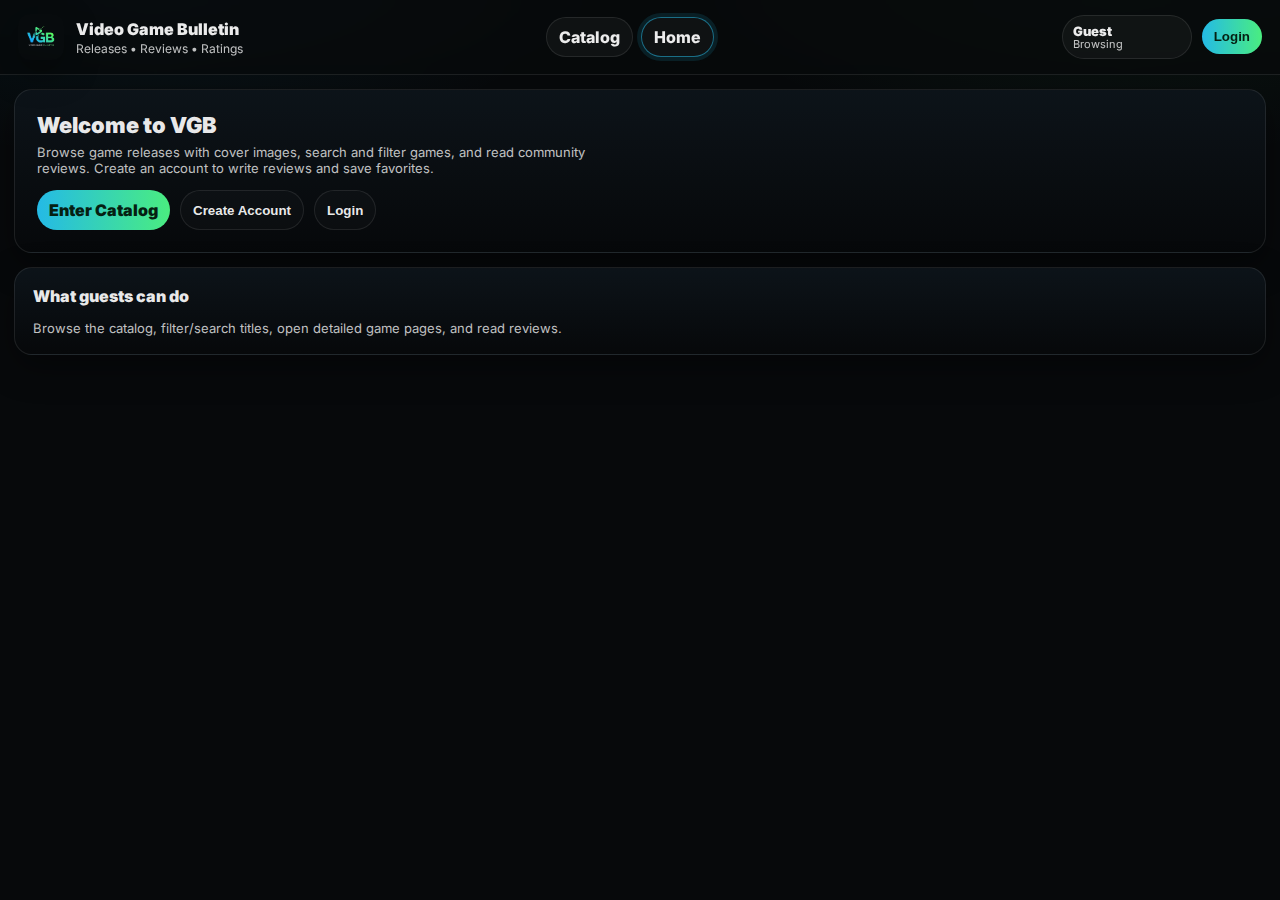
<file: frontend/pages/user/calendar.html>
<!doctype html>
<html lang="en">
<head>
  <meta charset="utf-8" />
  <meta name="viewport" content="width=device-width,initial-scale=1" />
  <title>VGB — Release Calendar</title>

  <link rel="preconnect" href="https://fonts.googleapis.com">
  <link rel="preconnect" href="https://fonts.gstatic.com" crossorigin>
  <link href="https://fonts.googleapis.com/css2?family=Inter:wght@400;600;800&display=swap" rel="stylesheet">

  <link rel="stylesheet" href="../../assets/css/style.css" />
</head>

<body data-page="user-calendar">
  <header class="topbar">
    <div class="brand">
      <img class="logo" src="../../assets/images/VGB_Logo.png" alt="VGB logo">
      <div>
        <div class="brand-title">Video Game Bulletin</div>
        <div class="brand-sub">Monthly release calendar</div>
      </div>
    </div>

    <nav class="nav">
      <a class="navbtn" href="./index.html">Catalog</a>
      <a class="navbtn" href="./favorites.html">Favorites</a>
      <a class="navbtn" href="./my-reviews.html">My Reviews</a>
      <a class="navbtn" href="./calendar.html" aria-current="page">Calendar</a>
      <a class="navbtn" href="../shared/catalog.html">Public</a>
    </nav>

    <div class="userbar">
      <div class="pill">
        <div class="pill-name" id="pillName">—</div>
        <div class="pill-role" id="pillRole">—</div>
      </div>
      <button class="btn ghost" id="logoutBtn" type="button">Logout</button>
    </div>
  </header>

  <main class="layout" style="grid-template-columns: 1fr;">
    <section class="main">
      <div class="toolbar">
        <div>
          <div class="h1">Release Calendar</div>
          <div class="muted">Monthly view of releases with cover images.</div>
        </div>
      </div>

      <div class="panel">
        <div class="cal-head">
          <button class="btn ghost" id="calPrev" type="button">←</button>
          <div class="cal-title" id="calTitle">—</div>
          <button class="btn ghost" id="calNext" type="button">→</button>
          <div class="spacer"></div>
          <button class="btn ghost" id="calToday" type="button">Today</button>
        </div>

        <div id="calendar" class="calendar"></div>
      </div>
    </section>
  </main>

  <script type="module" src="../../js/main.js"></script>
</body>
</html>
</file>
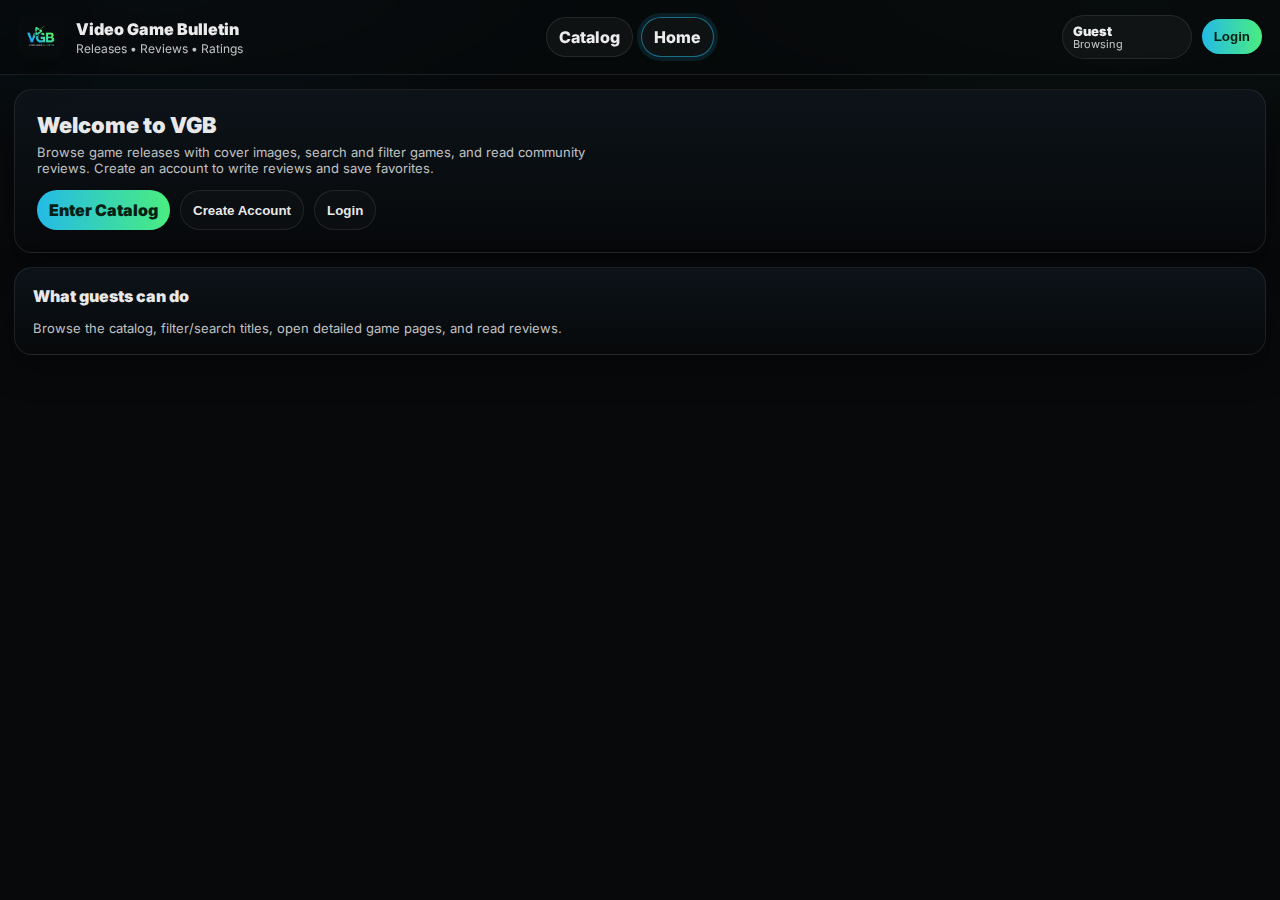
<file: frontend/pages/user/favorites.html>
<!doctype html>
<html lang="en">
<head>
  <meta charset="utf-8" />
  <meta name="viewport" content="width=device-width,initial-scale=1" />
  <title>VGB — My Favorites</title>

  <link rel="preconnect" href="https://fonts.googleapis.com">
  <link rel="preconnect" href="https://fonts.gstatic.com" crossorigin>
  <link href="https://fonts.googleapis.com/css2?family=Inter:wght@400;600;800&display=swap" rel="stylesheet">

  <link rel="stylesheet" href="../../assets/css/style.css" />
</head>

<body data-page="user-favorites">
  <header class="topbar">
    <div class="brand">
      <img class="logo" src="../../assets/images/VGB_Logo.png" alt="VGB logo">
      <div>
        <div class="brand-title">Video Game Bulletin</div>
        <div class="brand-sub">Your saved games</div>
      </div>
    </div>

    <nav class="nav">
      <a class="navbtn" href="./index.html">Catalog</a>
      <a class="navbtn" href="./favorites.html" aria-current="page">Favorites</a>
      <a class="navbtn" href="./my-reviews.html">My Reviews</a>
      <a class="navbtn" href="./calendar.html">Calendar</a>
      <a class="navbtn" href="../shared/catalog.html">Public</a>
    </nav>

    <div class="userbar">
      <div class="pill">
        <div class="pill-name" id="pillName">—</div>
        <div class="pill-role" id="pillRole">—</div>
      </div>
      <button class="btn ghost" id="logoutBtn" type="button">Logout</button>
    </div>
  </header>

  <main class="layout" style="grid-template-columns: 1fr;">
    <section class="main">
      <div class="toolbar">
        <div>
          <div class="h1">Favorites</div>
          <div class="muted">Your saved games. Remove anytime.</div>
        </div>
        <div class="toolbar-right">
          <button class="btn ghost" id="refreshBtn" type="button">Refresh</button>
        </div>
      </div>

      <div id="favGrid" class="grid"></div>

      <div id="favEmpty" class="empty" hidden>
        <div class="empty-title">No favorites yet</div>
        <div class="muted">Go to Catalog and click ★ Favorite.</div>
      </div>
    </section>
  </main>

  <script type="module" src="../../js/main.js"></script>
</body>
</html>
</file>
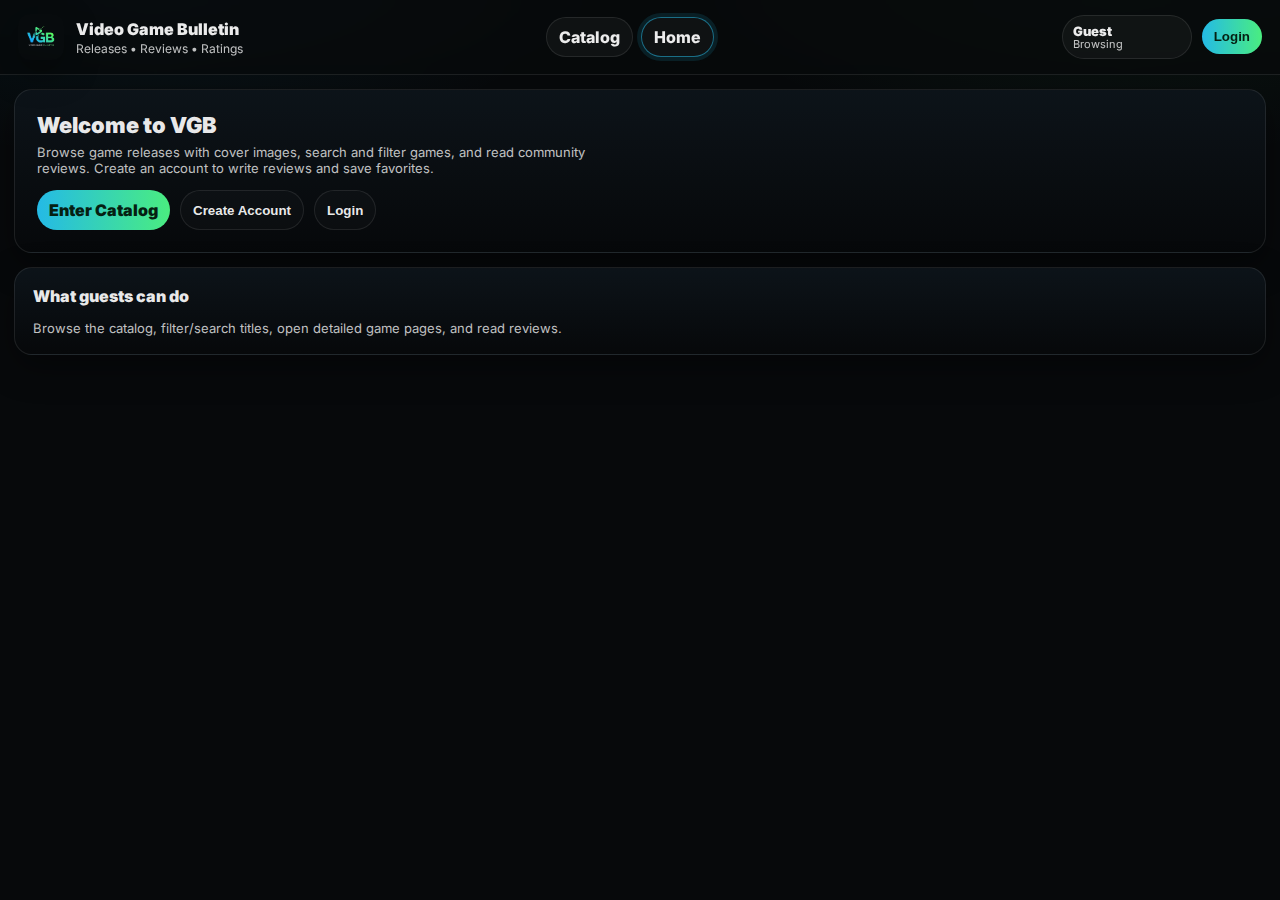
<file: frontend/pages/user/my-reviews.html>
<!doctype html>
<html lang="en">
<head>
  <meta charset="utf-8" />
  <meta name="viewport" content="width=device-width,initial-scale=1" />
  <title>VGB — My Reviews</title>

  <link rel="preconnect" href="https://fonts.googleapis.com">
  <link rel="preconnect" href="https://fonts.gstatic.com" crossorigin>
  <link href="https://fonts.googleapis.com/css2?family=Inter:wght@400;600;800&display=swap" rel="stylesheet">

  <link rel="stylesheet" href="../../assets/css/style.css" />
</head>

<body data-page="user-my-reviews">
  <header class="topbar">
    <div class="brand">
      <img class="logo" src="../../assets/images/VGB_Logo.png" alt="VGB logo">
      <div>
        <div class="brand-title">Video Game Bulletin</div>
        <div class="brand-sub">Your submitted reviews</div>
      </div>
    </div>

    <nav class="nav">
      <a class="navbtn" href="./index.html">Catalog</a>
      <a class="navbtn" href="./favorites.html">Favorites</a>
      <a class="navbtn" href="./my-reviews.html" aria-current="page">My Reviews</a>
      <a class="navbtn" href="./calendar.html">Calendar</a>
      <a class="navbtn" href="../shared/catalog.html">Public</a>
    </nav>

    <div class="userbar">
      <div class="pill">
        <div class="pill-name" id="pillName">—</div>
        <div class="pill-role" id="pillRole">—</div>
      </div>
      <button class="btn ghost" id="logoutBtn" type="button">Logout</button>
    </div>
  </header>

  <main class="layout" style="grid-template-columns: 1fr;">
    <section class="main">
      <div class="toolbar">
        <div>
          <div class="h1">My Reviews</div>
          <div class="muted">Edit or delete the reviews you submitted.</div>
        </div>

        <div class="toolbar-right">
          <label class="field inline">
            <span>Filter</span>
            <input id="reviewFilter" type="search" placeholder="Search by game title…" />
          </label>
          <button class="btn ghost" id="refreshBtn" type="button">Refresh</button>
        </div>
      </div>

      <div class="panel">
        <div class="panel-title">Review History</div>
        <div id="myReviewList" class="list"></div>

        <div id="myReviewEmpty" class="empty" hidden>
          <div class="empty-title">No reviews yet</div>
          <div class="muted">Open a game detail page and post your first review.</div>
        </div>
      </div>
    </section>
  </main>

  <script type="module" src="../../js/main.js"></script>
</body>
</html>
</file>
<file: frontend/assets/css/style.css>
/* frontend/assets/css/style.css */

/* ==== THEME (ported from your old styles.css) ==== */
:root{
  --bg:#07090b;
  --panel:#0d141a;

  /* fixed alpha values (your old file had 09/92/etc) */
  --line:rgba(255,255,255,0.09);
  --text:rgba(255,255,255,0.92);
  /* Slightly brighter muted text for readability on very dark panels */
  --muted:rgba(255,255,255,0.75);

  --a1:#24BAE6; /* blue */
  --a2:#4AED80; /* green */

  --r:18px;
  --shadow: 0 12px 34px rgba(0,0,0,0.35);
  --font: Inter, system-ui, -apple-system, Segoe UI, Roboto, Arial, sans-serif;
}

*{ box-sizing:border-box; }
html, body{ height:100%; }

body{
  margin:0;
  font-family:var(--font);
  color:var(--text);
  /* Softer aurora so it does not wash panels during scroll */
  background:
    radial-gradient(800px 420px at 12% -10%, rgba(36,186,230,0.10), transparent 60%),
    radial-gradient(800px 420px at 88% -10%, rgba(74,237,128,0.08), transparent 60%),
    var(--bg);
}

a{ color:inherit; text-decoration:none; }
a:hover{ text-decoration:underline; }

code{
  background:rgba(255,255,255,0.08);
  padding:2px 6px;
  border-radius:10px;
}

img{ max-width:100%; display:block; }

/* ==== TOPBAR ==== */
.topbar{
  position:sticky; top:0; z-index:10;
  display:flex; justify-content:space-between; align-items:center; gap:12px;
  padding:14px 18px;
  background:rgba(7,9,11,0.75);
  backdrop-filter: blur(14px);
  border-bottom:1px solid var(--line);
}

.brand{ display:flex; gap:12px; align-items:center; min-width:240px; }
.logo{ width:46px; height:46px; border-radius:12px; box-shadow:var(--shadow); }
.brand-title{ font-weight:900; }
.brand-sub{ font-size:12px; color:var(--muted); margin-top:2px; }

.nav{ display:flex; gap:8px; flex-wrap:wrap; justify-content:center; }
.navbtn{
  border:1px solid var(--line);
  background:rgba(255,255,255,0.04);
  color:var(--text);
  padding:9px 12px;
  border-radius:999px;
  cursor:pointer;
  font-weight:800;
}
.navbtn[aria-current="page"], .navbtn:hover{
  border-color: rgba(36,186,230,0.55);
  box-shadow: 0 0 0 4px rgba(36,186,230,0.12);
}

.userbar{ display:flex; align-items:center; gap:10px; min-width:260px; justify-content:flex-end; }

.pill{
  border:1px solid var(--line);
  background:rgba(255,255,255,0.04);
  padding:8px 10px;
  border-radius:999px;
  display:flex;
  flex-direction:column;
  line-height:1.1;
  min-width:130px;
}
.pill-name{ font-weight:900; font-size:13px; }
.pill-role{ font-size:11px; color:var(--muted); }

.iconbtn{
  width:40px; height:40px;
  border-radius:999px;
  border:1px solid var(--line);
  background:rgba(255,255,255,0.04);
  color:var(--text);
  cursor:pointer;
}

.btn{
  border:1px solid var(--line);
  background:rgba(255,255,255,0.04);
  color:var(--text);
  padding:10px 12px;
  border-radius:999px;
  cursor:pointer;
  font-weight:900;
}
.btn.primary{
  border:none;
  background:linear-gradient(90deg,var(--a1),var(--a2));
  color:#052012;
}
.btn.ghost{ background:rgba(255,255,255,0.02); }
.btn:hover, .iconbtn:hover{ filter:brightness(1.05); }
.btn:disabled{ opacity:0.55; cursor:not-allowed; }

/* ==== LAYOUT / PANELS ==== */
.layout{
  max-width:1280px;
  margin:0 auto;
  padding:14px;
  display:grid;
  grid-template-columns: 340px 1fr;
  gap:18px;
}
@media (max-width: 980px){ .layout{ grid-template-columns:1fr; } }

/* Stack sidebar panels with comfortable spacing */
.sidebar{
  display:flex;
  flex-direction:column;
  gap:16px;
}

.panel{
  background:linear-gradient(180deg, rgba(13,20,26,0.96), rgba(7,9,11,0.92));
  border:1px solid var(--line);
  border-radius:var(--r);
  padding:18px;
  box-shadow:var(--shadow);
}
.panel-title{ font-weight:900; margin-bottom:14px; }

.field{ display:flex; flex-direction:column; gap:9px; margin:14px 0; }
/* Field labels need higher contrast than generic muted copy */
.field span{ font-size:12px; color:rgba(255,255,255,0.82); font-weight:900; }
.field.inline{ flex-direction:row; align-items:center; gap:10px; margin:0; }

input, select, textarea{
  background:rgba(0,0,0,0.28);
  border:1px solid var(--line);
  border-radius:14px;
  padding:11px 12px;
  color:var(--text);
  outline:none;
}

input::placeholder, textarea::placeholder{
  color: var(--muted);
}
textarea{ resize:vertical; }
input:focus, select:focus, textarea:focus{
  border-color: rgba(36,186,230,0.55);
  box-shadow: 0 0 0 4px rgba(36,186,230,0.12);
}

/* ==== CUSTOM SELECT (dark dropdown) ==== */
.cselect{ position:relative; width:100%; }
.cselect-native{ display:none !important; }

.cselect-btn{
  width:100%;
  display:flex;
  align-items:center;
  justify-content:space-between;
  gap:10px;

  background:rgba(0,0,0,0.28);
  border:1px solid var(--line);
  border-radius:12px;
  padding:8px 10px;
  color:var(--text);
  font:inherit;
  font-size: .95rem;
  cursor:pointer;
  text-align:left;
}
.cselect-btn .label{ overflow:hidden; text-overflow:ellipsis; white-space:nowrap; }
.cselect-btn .arrow{ opacity:0.85; transition:transform .15s ease; }
.cselect.open .cselect-btn{
  border-color: rgba(36,186,230,0.55);
  box-shadow: 0 0 0 4px rgba(36,186,230,0.12);
}
.cselect.open .cselect-btn .arrow{ transform:rotate(180deg); }

.cselect-pop{
  position:absolute;
  left:0; right:0;
  top: calc(100% + 8px);
  z-index:50;

  background:linear-gradient(180deg, rgba(13,20,26,0.98), rgba(7,9,11,0.96));
  border:1px solid rgba(255,255,255,0.12);
  border-radius:12px;
  box-shadow: 0 18px 40px rgba(0,0,0,0.55);
  /* Keep long lists (years, ratings) compact and scrollable */
  max-height: 220px;
  overflow-y:auto;
  overscroll-behavior: contain;

  display:none;
}
.cselect.open .cselect-pop{ display:block; }

/* Open upward when needed (JS toggles .dropup) */
.cselect.dropup .cselect-pop{
  top:auto;
  bottom: calc(100% + 8px);
}

.cselect-opt{
  width:100%;
  display:flex;
  align-items:center;
  justify-content:space-between;

  padding:7px 10px;
  font:inherit;
  font-size: .9rem;
  color:rgba(255,255,255,0.88);
  background:transparent;
  border:none;
  cursor:pointer;
}
.cselect-opt:hover,
.cselect-opt:focus{
  background:rgba(36,186,230,0.10);
  outline:none;
}
.cselect-opt[aria-selected="true"]{
  background:rgba(74,237,128,0.10);
  color:rgba(255,255,255,0.96);
}


.row{ display:grid; grid-template-columns:1fr 1fr; gap:12px; }
.row.cols3{ grid-template-columns:1fr 1fr 1fr; }
.row.titleRow{ grid-template-columns:2fr 1fr; }
.span2{ grid-column:1 / span 2; }

/* Filter accordions (Platforms/Genres/optional sections) */
.details{
  margin-top:14px;
  border:1px solid var(--line);
  border-radius:14px;
  background:rgba(0,0,0,0.16);
  padding:8px 10px;
}
.details[open]{ padding-bottom:12px; }

.details summary{
  list-style:none;
  cursor:pointer;
  user-select:none;
  display:flex;
  align-items:center;
  justify-content:space-between;
  gap:10px;
  font-weight:900;
  color:rgba(255,255,255,0.86);
  padding:6px 2px;
}
.details summary::-webkit-details-marker{ display:none; }
.details summary::after{ content:"▾"; opacity:.7; transition:transform .15s ease; }
.details[open] summary::after{ transform:rotate(180deg); }
.details[open] summary{ margin-bottom:8px; }

/* Date input + year select enhancer */
.datewrap{ display:flex; align-items:center; gap:10px; flex-wrap:wrap; width:100%; }
.datewrap input[type="date"]{ flex:1 1 160px; min-width:0; width:100%; }
.year{ width:92px; max-width:92px; }

/* Image preview (admin add/edit) */
.thumb.preview{ height:160px; display:flex; align-items:center; justify-content:center; }
.thumb.preview img{ width:100%; height:100%; object-fit:contain; }

@media (max-width: 560px){ .row{ grid-template-columns:1fr; } }

.actions{ display:flex; gap:10px; margin-top:14px; flex-wrap:wrap; }

/* ==== QUICK STATS ==== */
.stats{
  display:grid;
  grid-template-columns: repeat(auto-fit, minmax(280px, 1fr));
  gap:10px;
  margin-top:10px;
}
.stat{
  border:1px solid var(--line);
  background:rgba(0,0,0,0.18);
  border-radius:14px;
  padding:10px 8px;
  text-align:center;
}
.stat .num{ font-weight:900; font-size:18px; }
.stat .lab{ font-size:12px; color:var(--muted); margin-top:4px; }

.muted{ color:var(--muted); font-size:13px; }

/* Details sections used in filters (Platforms/Genres) */
.details{
  margin-top:12px;
  border:1px solid var(--line);
  border-radius:14px;
  background:rgba(0,0,0,0.16);
  padding:10px 10px;
}
.details > summary{
  cursor:pointer;
  list-style:none;
  font-weight:900;
  color:rgba(255,255,255,0.84);
  display:flex;
  align-items:center;
  justify-content:space-between;
  gap:10px;
  padding:2px 4px;
}
.details > summary::-webkit-details-marker{ display:none; }
.details > summary::after{
  content:"▾";
  opacity:0.7;
  transform: translateY(0px);
  transition: transform .18s ease;
}
.details[open] > summary{ margin-bottom:10px; }
.details[open] > summary::after{ transform: rotate(180deg); }

/* ==== TOOLBAR / GRID / CARD ==== */
.main{ min-width:0; }

.toolbar{
  display:flex;
  justify-content:space-between;
  align-items:flex-end;
  gap:10px;
  margin: 2px 2px 14px;
}
.toolbar-right{ display:flex; gap:10px; align-items:center; }
.h1{ font-size:22px; font-weight:900; }

.grid{
  display:grid;
  /* Auto-fit columns (Option B): expands naturally on wide screens */
  grid-template-columns: repeat(auto-fit, minmax(270px, 1fr));
  gap:12px;
  align-items:stretch;
}
@media (max-width:640px){ .grid{ grid-template-columns:1fr; } }

.card{
  height:100%;
  border:1px solid var(--line);
  background:linear-gradient(180deg, rgba(13,20,26,0.94), rgba(7,9,11,0.90));
  border-radius:var(--r);
  overflow:hidden;
  box-shadow:var(--shadow);
  display:flex;
  flex-direction:column;
  height:100%;
}
.thumb{ height:140px; background:rgba(255,255,255,0.06); position:relative; }
.thumb img{ width:100%; height:100%; object-fit:cover; display:block; }

/* Form previews should show the whole image, not crop it */
.thumb.preview{
  height:140px;
  border-radius:14px;
  overflow:hidden;
  border:1px solid var(--line);
  background:rgba(0,0,0,0.28);
}
.thumb.preview img{ object-fit:contain; }
.badge{
  position:absolute; left:10px; top:10px;
  font-size:12px; font-weight:900;
  padding:6px 10px; border-radius:999px;
  background:rgba(0,0,0,0.55);
  border:1px solid var(--line);
}
.card-body{ padding:12px; display:flex; flex-direction:column; gap:8px; flex:1 1 auto; min-height:0; }

.card-title{
  font-weight:900;
  font-size:15px;
  line-height:1.2;
  display:-webkit-box;
  -webkit-line-clamp:2;
  -webkit-box-orient:vertical;
  overflow:hidden;
}

/* Tags are rendered in two rows (platforms then genres) for cleaner alignment */
.tags{ display:flex; flex-direction:column; gap:6px; min-height:44px; }
.tag-row{ display:flex; flex-wrap:wrap; gap:8px; }
.tag{
  font-size:12px;
  padding:6px 10px;
  border-radius:999px;
  border:1px solid var(--line);
  background:rgba(13,20,26,0.90);
  max-width:180px;
  white-space:nowrap;
  overflow:hidden;
  text-overflow:ellipsis;
}
/* ==== CHIPS (platform/genre multi-select) ==== */
.chips{
  display:flex;
  flex-wrap:wrap;
  gap:10px;
  padding-top:6px;
}

.chip{
  border:1px solid var(--line);
  background:rgba(13,20,26,0.90);
  color:var(--text);
  padding:9px 12px;
  border-radius:999px;
  cursor:pointer;
  font-weight:800;
  user-select:none;
}

.chip:hover{
  filter:brightness(1.06);
}

.chip.active{
  border-color: rgba(36,186,230,0.55);
  box-shadow: 0 0 0 4px rgba(36,186,230,0.12);
}

.chip:focus-visible{
  outline:none;
  border-color: rgba(36,186,230,0.65);
  box-shadow: 0 0 0 4px rgba(36,186,230,0.18);
}

.meta{
  display:flex;
  justify-content:space-between;
  gap:10px;
  color:var(--muted);
  font-size:12px;
  margin-top:auto;
}
.card-foot{
  padding:12px;
  display:grid;
  grid-template-columns: repeat(auto-fit, minmax(110px, 1fr));
  gap:10px;
  margin-top:auto;
}
.card-foot .btn{ width:100%; }

.empty{
  border:1px dashed rgba(255,255,255,0.18);
  border-radius:var(--r);
  padding:26px;
  text-align:center;
  margin-top:14px;
}
.empty-title{ font-weight:900; font-size:16px; margin-bottom:6px; }

/* ==== LIST / ADMIN ==== */
.admin{ display:grid; grid-template-columns: 1fr 1fr; gap:14px; }
@media (max-width: 980px){ .admin{ grid-template-columns:1fr; } }

.list{ display:flex; flex-direction:column; gap:10px; }
.item{
  border:1px solid var(--line);
  background:rgba(13,20,26,0.90);
  border-radius:16px;
  padding:10px;
  display:flex;
  justify-content:space-between;
  gap:10px;
  align-items:flex-start;
}
.item-title{ font-weight:900; }
.item-sub{ font-size:12px; color:var(--muted); margin-top:4px; }
.item-actions{ display:flex; gap:8px; }

/* ==== CALENDAR (supports Calendar.js) ==== */
.cal-head{ display:flex; align-items:center; gap:8px; margin-bottom:10px; }
.cal-title{ font-weight:900; }
.spacer{ flex:1; }

/* weekday row */
.cal-weekdays{
  display:grid;
  grid-template-columns: repeat(7, minmax(0,1fr));
  gap:10px;
  margin-bottom:8px;
}
.cal-wd{ padding:8px 0 0 6px; color:var(--muted); font-size:12px; }

/* cells */
.cal-grid{
  display:grid;
  grid-template-columns: repeat(7, minmax(0,1fr));
  gap:10px;
}
.cal-cell{
  border:1px solid var(--line);
  background:rgba(13,20,26,0.90);
  border-radius:16px;
  padding:10px;
  min-height:110px;
}
.cal-daynum{
  display:flex;
  justify-content:space-between;
  font-weight:900;
  font-size:12px;
  color:var(--muted);
}
.cal-items{ display:flex; flex-wrap:wrap; gap:6px; margin-top:8px; }
.cal-item{
  width:34px; height:34px;
  border-radius:10px;
  overflow:hidden;
  border:1px solid var(--line);
  cursor:pointer;
}
.cal-item img{ width:100%; height:100%; object-fit:cover; }

.cal-dot{
  width:8px; height:8px;
  border-radius:99px;
  background:linear-gradient(90deg,var(--a1),var(--a2));
  display:inline-block;
  margin-right:6px;
}
.cal-name{ font-weight:900; font-size:12px; }
.cal-more{ color:var(--muted); font-size:12px; margin-top:8px; }

/* ==== MODALS / TABS / ALERT ==== */
.modal::backdrop{ background:rgba(0,0,0,0.6); }
.modal{ border:none; padding:0; background:transparent; }

.modal-card{
  color: var(--text);
  width:min(520px, calc(100vw - 24px));
  border:1px solid var(--line);
  border-radius:var(--r);
  background:linear-gradient(180deg, rgba(13,20,26,0.98), rgba(7,9,11,0.98));
  box-shadow:var(--shadow);
  overflow:hidden;
}
.modal-card.wide{ width:min(900px, calc(100vw - 24px)); }

.modal-head{
  display:flex;
  justify-content:space-between;
  align-items:center;
  padding:12px 14px;
  border-bottom:1px solid var(--line);
}
.modal-title{ font-weight:900; }
.modal-body{ padding:14px; }
.modal-foot{
  padding:12px 14px;
  border-top:1px solid var(--line);
  display:flex;
  justify-content:flex-end;
  gap:10px;
}

.tabs{ display:flex; gap:10px; padding:10px 14px; border-bottom:1px solid var(--line); }
.tab{
  border:1px solid var(--line);
  background:rgba(13,20,26,0.90);
  border-radius:999px;
  padding:8px 12px;
  cursor:pointer;
  font-weight:900;
  color: rgba(255,255,255,0.86);
}
.tab.active{
  border-color: rgba(36,186,230,0.55);
  box-shadow: 0 0 0 4px rgba(36,186,230,0.12);
  color: var(--text);
}

.alert{
  border:1px solid rgba(255,107,107,0.35);
  background:rgba(255,107,107,0.12);
  border-radius:14px;
  padding:10px 12px;
  margin-bottom:10px;
}

/* ==== TOAST (helpers.js uses #toast if present) ==== */
#toast{
  position: fixed;
  left: 50%;
  bottom: 18px;
  transform: translateX(-50%);
  z-index: 9999;

  border: 1px solid var(--line);
  background: rgba(13,20,26,0.92);
  backdrop-filter: blur(10px);
  color: var(--text);
  padding: 10px 12px;
  border-radius: 999px;
  box-shadow: var(--shadow);
  max-width: min(560px, calc(100vw - 24px));
  text-align: center;
}
#toast[data-type="error"]{
  border-color: rgba(255,107,107,0.55);
}
#toast[data-type="success"]{
  border-color: rgba(74,237,128,0.55);
}

@media (max-width:420px){ .year{ flex:1 1 100%; max-width:none; width:100%; } }


/* Calendar month/year picker */
.cal-head{ position:relative; }
.cal-title{ cursor:pointer; user-select:none; }
.cal-title::after{ content:" ▾"; opacity:.65; font-weight:700; }
.cal-picker{
  position:absolute;
  top:calc(100% + 10px);
  left:56px;
  z-index:50;
  min-width:260px;
  padding:10px;
  border:1px solid var(--line);
  background:rgba(15,18,20,0.98);
  border-radius:14px;
  box-shadow:var(--shadow);
  display:none;
}
.cal-picker.open{ display:flex; }
.cal-picker .row{ display:grid; grid-template-columns:1fr 1fr; gap:10px; margin:0; }
.cal-picker label{ display:flex; flex-direction:column; gap:6px; }
.cal-picker .actions{ display:flex; justify-content:flex-end; gap:8px; margin-top:10px; }
.cal-picker select, .cal-picker button{ width:100%; }
</file>
